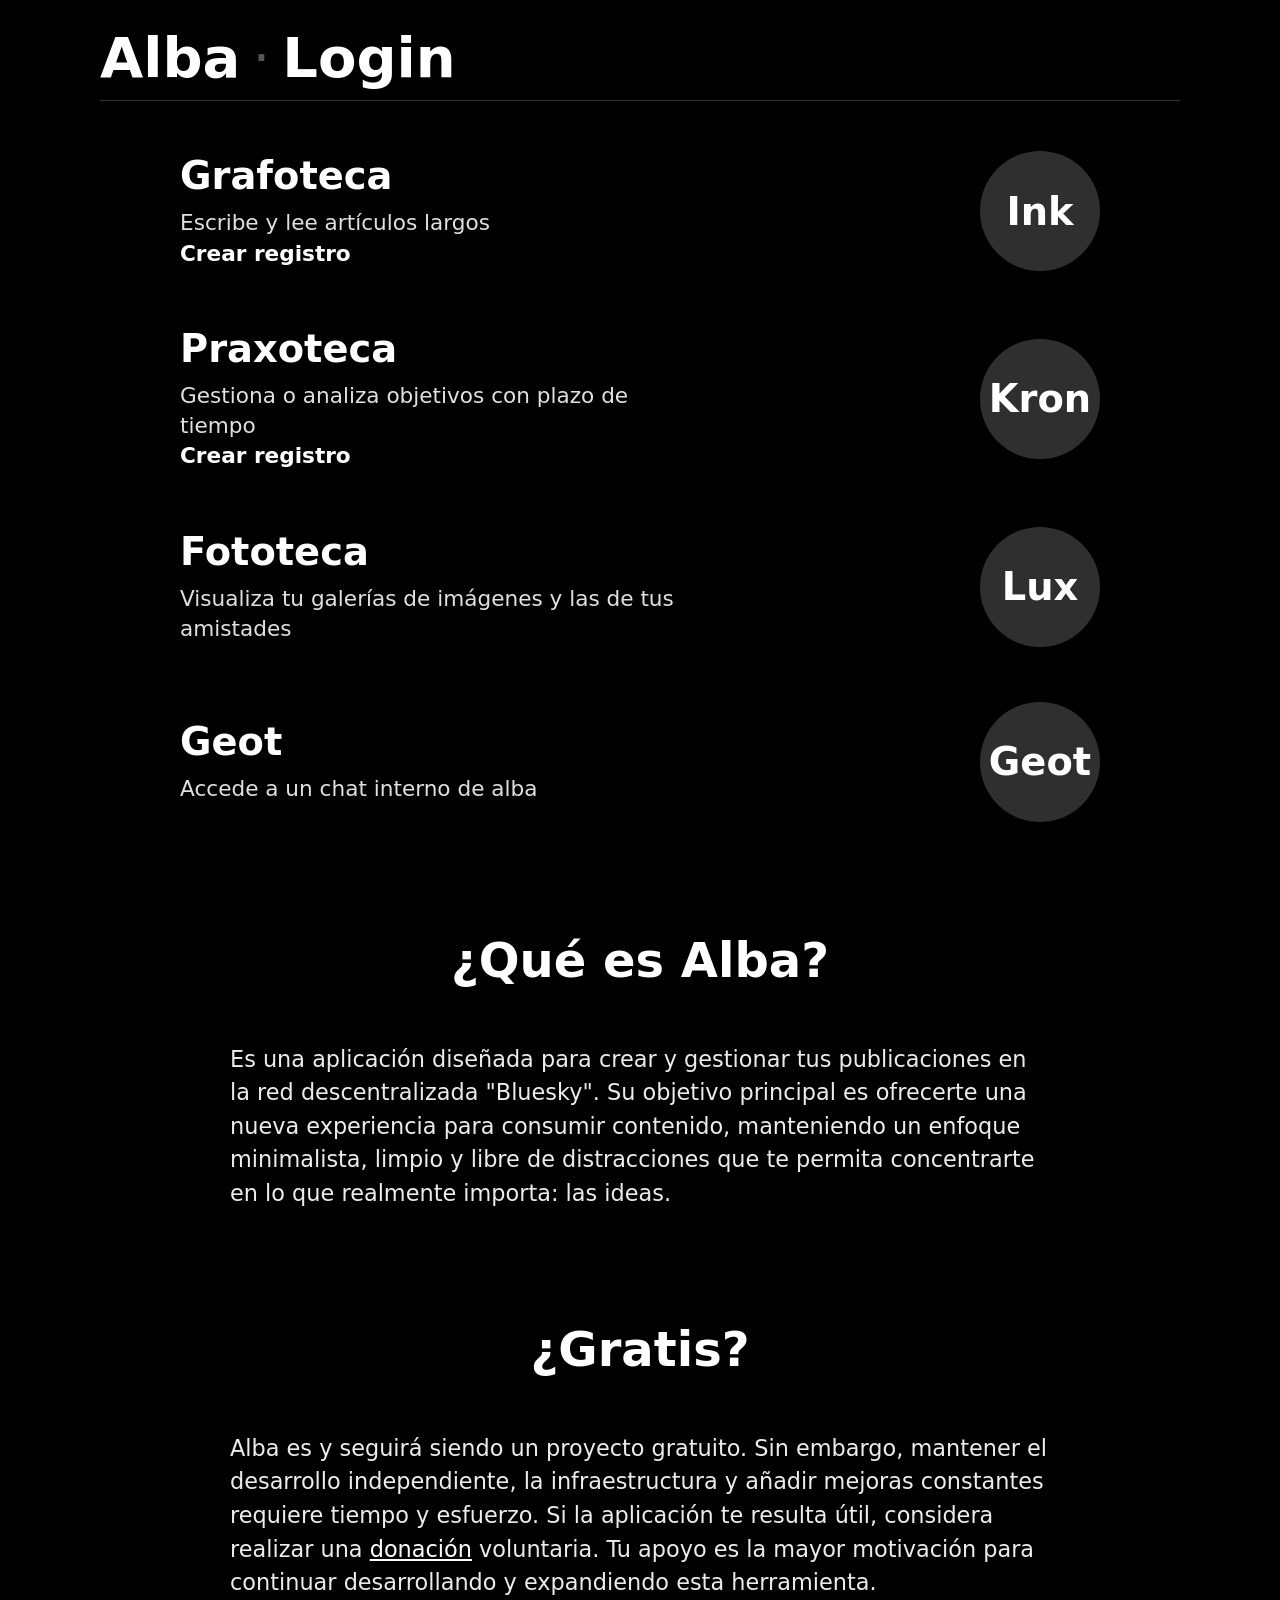
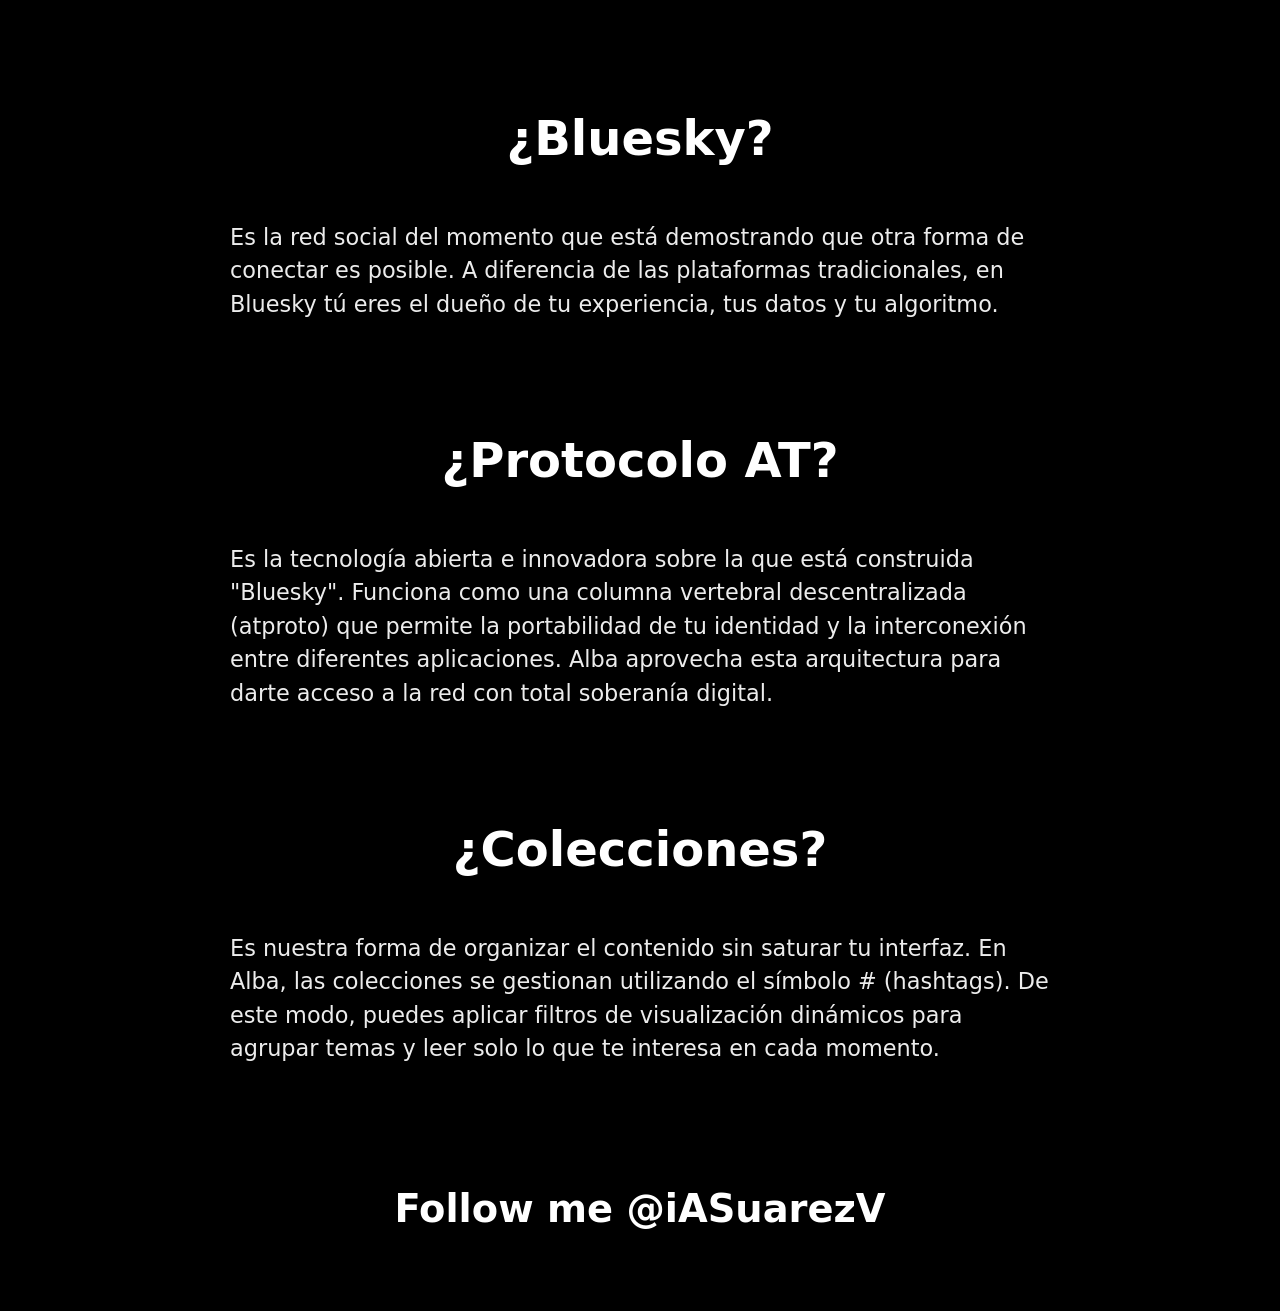
<file: index.html>
<!DOCTYPE html>
<html lang="es">
<head>
    <meta charset="UTF-8">
    <meta name="viewport" content="width=device-width, initial-scale=1.0">
    <meta name="theme-color" content="#000000">

    <title>Alba</title>
    <meta name="description" content="Cliente minimalista para Bluesky. Publica imágenes, escribe artículos y gestiona objetivos desde una interfaz limpia y libre de distracciones.">

    <meta property="og:type" content="website">
    <meta property="og:url" content="https://alba.wisp.place/">
    <meta property="og:title" content="Alba">
    <meta property="og:description" content="Cliente minimalista para Bluesky basado en el protocolo AT.">
    <meta property="og:image" content="https://alba.wisp.place/sunrise.png">
    <meta property="og:image:width" content="1200">
    <meta property="og:image:height" content="630">

    <meta name="twitter:card" content="summary_large_image">
    <meta name="twitter:domain" content="alba.wisp.place">
    <meta name="twitter:url" content="https://alba.wisp.place/">
    <meta name="twitter:title" content="Alba">
    <meta name="twitter:description" content="Cliente minimalista para Bluesky basado en el protocolo AT.">
    <meta name="twitter:image" content="https://alba.wisp.place/sunrise.png">

    <link rel="icon" type="image/png" href="/sunrise.png">
    <link rel="apple-touch-icon" href="/sunrise.png">
    <link rel="manifest" href="/manifest.json">

    <link rel="stylesheet" href="style.css">
</head>
<body>

    <header class="topbar">
        <div class="dynamic-logo">
            <a href="index.html">Alba</a>
            <span class="separator">·</span>
            <button id="authTrigger" class="menu-trigger">Login</button>
        </div>
    </header>

    <div class="divider"></div>

    <div id="loginModal" class="modal-overlay">
        <div class="modal-content">
            <button class="close-modal" id="closeModalBtn">&times;</button>
            <h2>Acceso a Alba</h2>
            <input class="input" id="identifier" placeholder="Handle (ej. iasuarezv.com)">
            <input class="input" id="password" type="password" placeholder="App Password">
            <button class="btn-primary" id="loginBtn">Iniciar Sesión</button>

            <p class="bsky-legend">
                ¿No tienes cuenta? <br>
                <a href="https://bsky.app" target="_blank" rel="noopener noreferrer">Regístrate en Bluesky</a>
            </p>
        </div>
    </div>

    <main>
        <section class="module">
            <div class="module-text">
                <h2>Grafoteca</h2>
                <p>Escribe y lee artículos largos <br><a href="Ink/Editor/"><b>Crear registro</b></a></p>
            </div>
            <a href="Ink/" class="module-btn">Ink</a>
        </section>

        <section class="module">
            <div class="module-text">
                <h2>Praxoteca</h2>
                <p>Gestiona o analiza objetivos con plazo de tiempo <br><a href="Kron/Editor/"><b>Crear registro</b></a></p>
            </div>
            <a href="Kron/" class="module-btn">Kron</a>
        </section>

        <section class="module">
            <div class="module-text">
                <h2>Fototeca</h2>
                <p>Visualiza tu galerías de imágenes y las de tus amistades</p>
            </div>
            <a href="Lux/" class="module-btn">Lux</a>
        </section>

        <section class="module">
            <div class="module-text">
                <h2>Geot</h2>
                <p>Accede a un chat interno de alba</p>
            </div>
            <a href="Geot/" class="module-btn">Geot</a>
        </section>

        <section class="content-section">
            <h2>¿Qué es Alba?</h2>
            <p>
                Es una aplicación diseñada para crear y gestionar tus publicaciones en la red
                descentralizada "Bluesky". Su objetivo principal es ofrecerte una nueva experiencia
                para consumir contenido, manteniendo un enfoque minimalista, limpio y libre de
                distracciones que te permita concentrarte en lo que realmente importa: las ideas.
            </p>
        </section>

        <section class="content-section">
            <h2>¿Gratis?</h2>
            <p>
                Alba es y seguirá siendo un proyecto gratuito. Sin embargo, mantener el desarrollo
                independiente, la infraestructura y añadir mejoras constantes requiere tiempo y esfuerzo.
                Si la aplicación te resulta útil, considera realizar una
                <a href="https://ko-fi.com/iasuarezv" target="_blank" rel="noopener noreferrer">donación</a>
                voluntaria. Tu apoyo es la mayor motivación para continuar desarrollando y expandiendo esta
                herramienta.
            </p>
        </section>

        <section class="content-section">
            <h2>¿Bluesky?</h2>
            <p>
                Es la red social del momento que está demostrando que otra forma de conectar es posible.
                A diferencia de las plataformas tradicionales, en Bluesky tú eres el dueño de tu experiencia,
                tus datos y tu algoritmo.
            </p>
        </section>

        <section class="content-section">
            <h2>¿Protocolo AT?</h2>
            <p>
                Es la tecnología abierta e innovadora sobre la que está construida "Bluesky". Funciona como
                una columna vertebral descentralizada (atproto) que permite la portabilidad de tu identidad
                y la interconexión entre diferentes aplicaciones. Alba aprovecha esta arquitectura para darte
                acceso a la red con total soberanía digital.
            </p>
        </section>

        <section class="content-section">
            <h2>¿Colecciones?</h2>
            <p>
                Es nuestra forma de organizar el contenido sin saturar tu interfaz. En Alba, las colecciones
                se gestionan utilizando el símbolo # (hashtags). De este modo, puedes aplicar filtros de
                visualización dinámicos para agrupar temas y leer solo lo que te interesa en cada momento.
            </p>
        </section>

    </main>

    <footer>
        <a href="https://bsky.app/profile/iasuarezv.com" target="_blank" rel="noopener noreferrer" class="footer-link">
            Follow me @iASuarezV
        </a>
    </footer>

    <script src="app.js"></script>
</body>
</html>
</file>
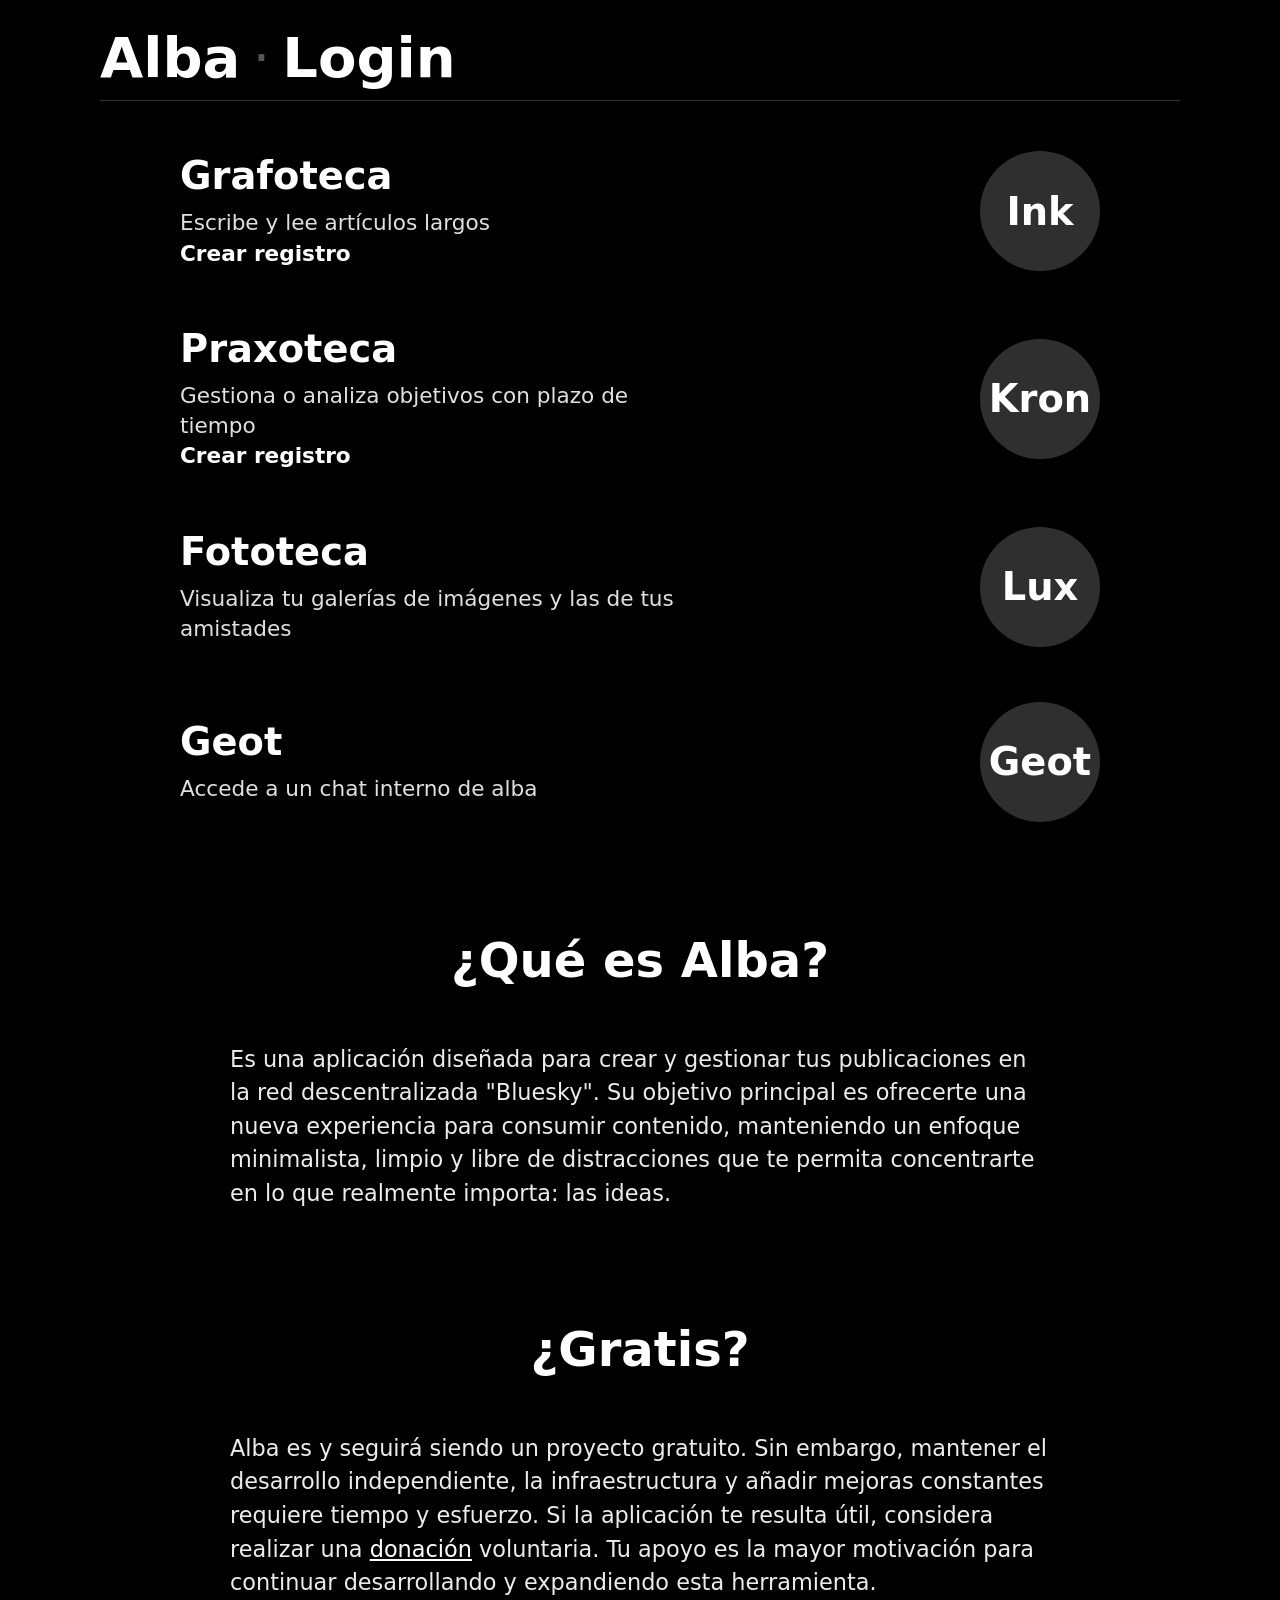
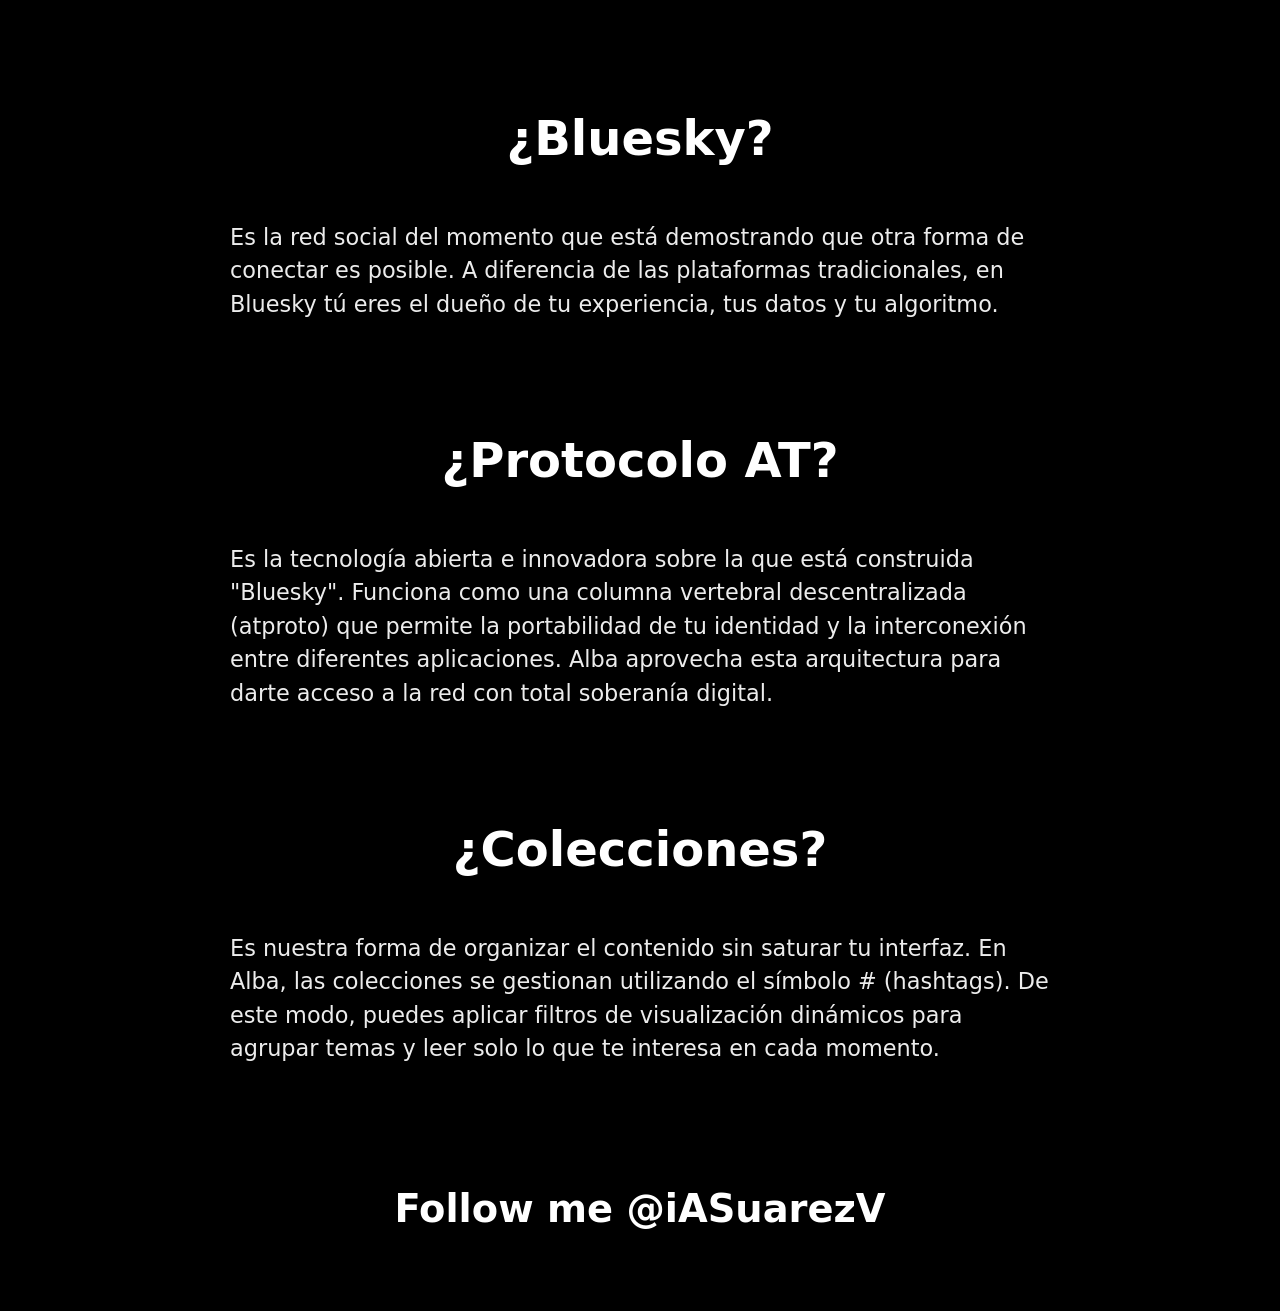
<file: Geot/index.html>
<!DOCTYPE html>
<html lang="es">
<head>
    <meta charset="UTF-8">
    <meta name="viewport" content="width=device-width, initial-scale=1.0">
    <meta name="theme-color" content="#000000">
    <title>Alba • Geot</title>
    <link rel="stylesheet" href="styles.css">
</head>
<body>

    <header class="navbar">
        <div class="logo">
            <span class="brand-alba" onclick="window.location.href='../'">Alba</span> • <span class="brand-Geot" onclick="openNavMenu()">Geot</span>
        </div>

        <button id="deleteChatBtn" class="btn" style="display:none; border-color: #333;" onclick="openDeleteModal()">Borrar chat</button>
    </header>

    <main class="container">
        <div class="carousel-wrapper">
            <button class="carousel-arrow" onclick="scrollFriends(-1)">❮</button>
            <div id="friendsContainer" class="albums">
                <p style="color:var(--dim); font-size:0.9rem; padding: 0 10px;">Cargando conexiones...</p>
            </div>
            <button class="carousel-arrow" onclick="scrollFriends(1)">❯</button>
        </div>

        <div id="chatArea" class="chat-area" style="display:none;">
            <div class="chat-header">
                <img id="chatAvatar" src="" alt="">
                <div class="chat-header-info">
                    <h3 id="chatUserName">Selecciona un chat</h3>
                    <span id="chatUserHandle"></span>
                </div>
            </div>

            <div id="messagesContainer" class="messages-container">
                </div>

            <div class="chat-input-area">
                <textarea id="messageInput" placeholder="Escribe un mensaje..." rows="2" maxlength="512"></textarea>
                <div class="chat-controls">
                    <span id="charCount" class="char-count">0/512</span>
                    <button id="sendBtn" class="btn">Enviar</button>
                </div>
            </div>
        </div>

        <div id="emptyState" style="text-align:center; padding:80px 20px; color:var(--dim);">
            Selecciona a un amigo en la barra superior para iniciar una conversación.
        </div>
    </main>

    <div id="navMenuModal" class="modal">
        <div class="modal-content">
            <div class="modal-header">
                <h3>Módulos Alba</h3>
                <span class="close" onclick="closeNavMenu()">✕</span>
            </div>
            <div class="nav-menu-links">
                <a href="../Lux/">Lux</a>
                <a href="../Ink/">Ink</a>
                <a href="../Kron/">Kron</a>
            </div>
        </div>
    </div>

    <div id="deleteModal" class="modal">
        <div class="modal-content">
            <div class="modal-header">
                <h3 style="color: #fff;">Advertencia de Borrado</h3>
                <span class="close" onclick="closeDeleteModal()">✕</span>
            </div>
            <div style="padding: 20px; color: var(--dim); font-size: 0.95rem;">
                <p>Al confirmar, se eliminarán permanentemente <b>únicamente los mensajes que tú has enviado</b> desde tu PDS.</p>
                <p>Los mensajes que recibiste de esta persona seguirán en su servidor y serán visibles hasta que decida borrarlos.</p>
                <div style="display: flex; gap: 10px; margin-top: 25px;">
                    <button class="btn" style="flex: 1;" onclick="closeDeleteModal()">Cancelar</button>
                    <button class="btn" style="flex: 1; background: #fff; color: #000;" onclick="confirmDeleteChat()">Borrar mis mensajes</button>
                </div>
            </div>
        </div>
    </div>

    <script src="script.js"></script>
</body>
</html>
</file>
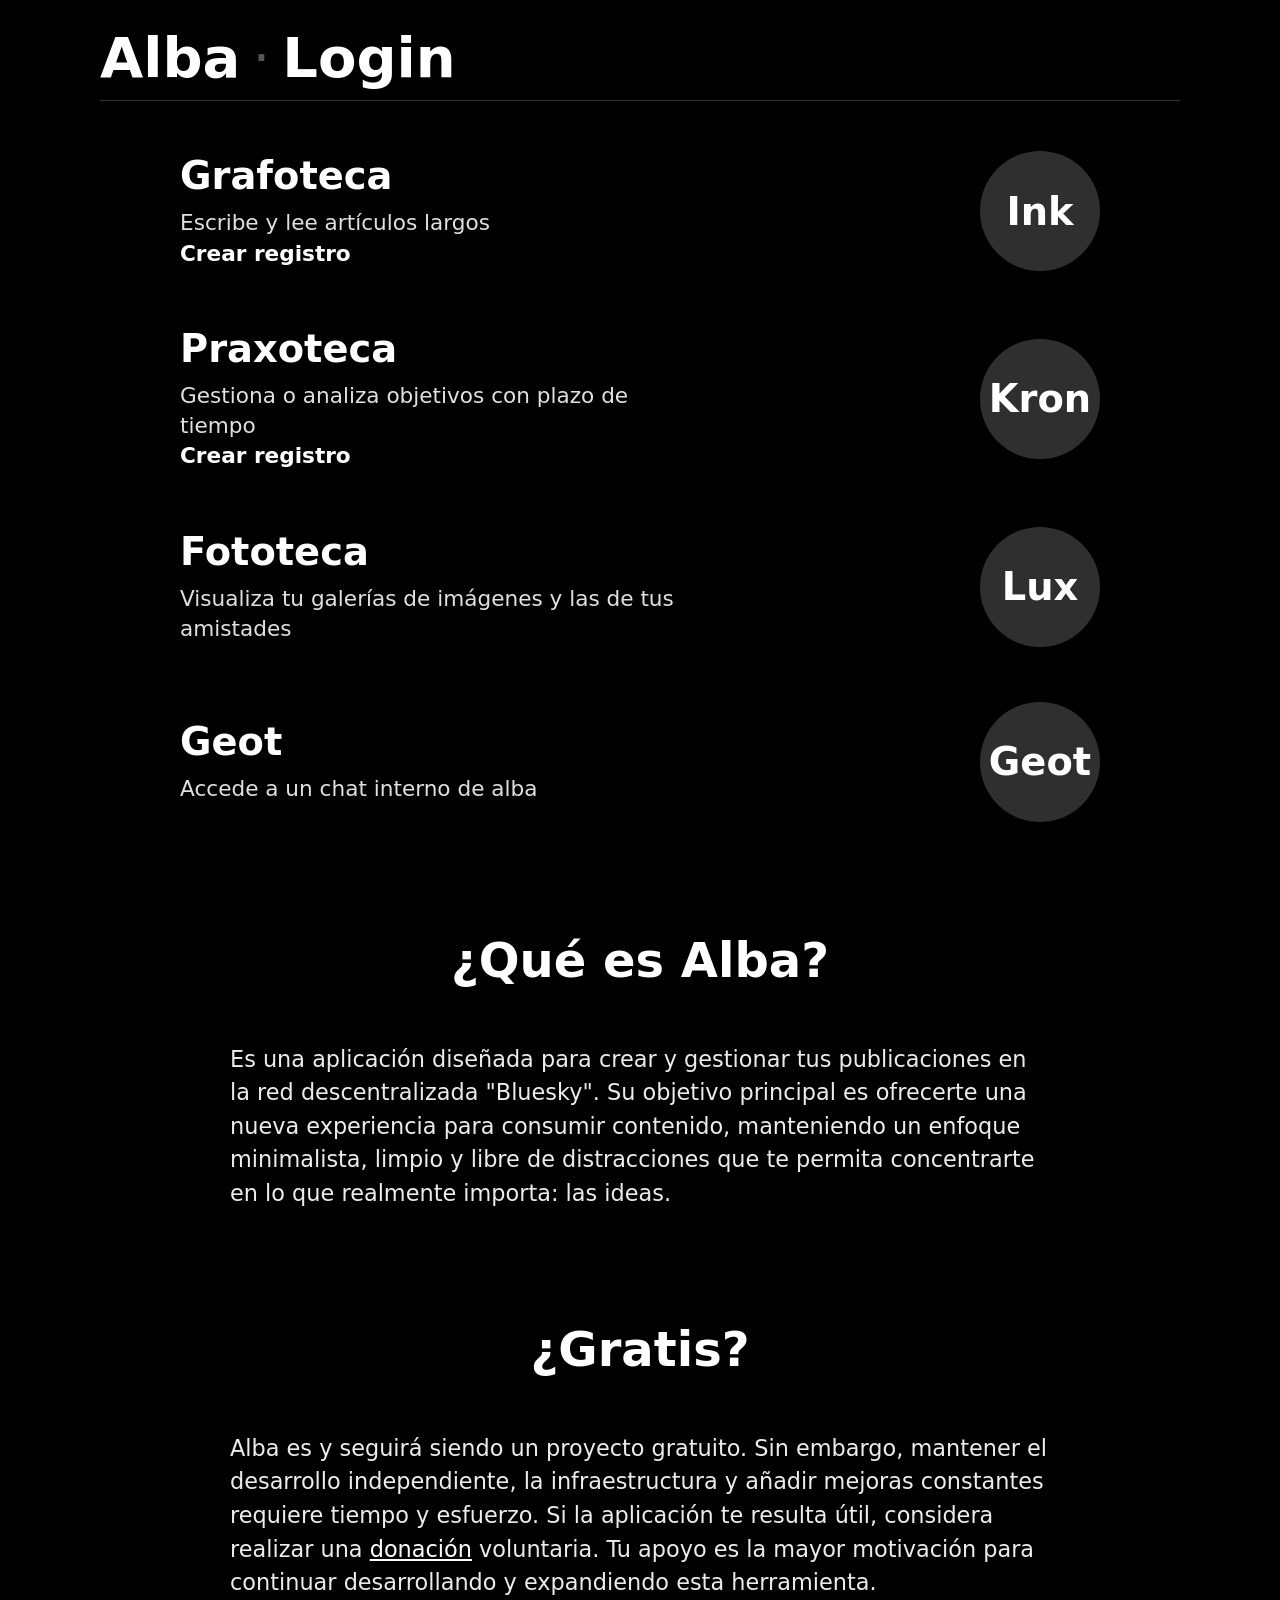
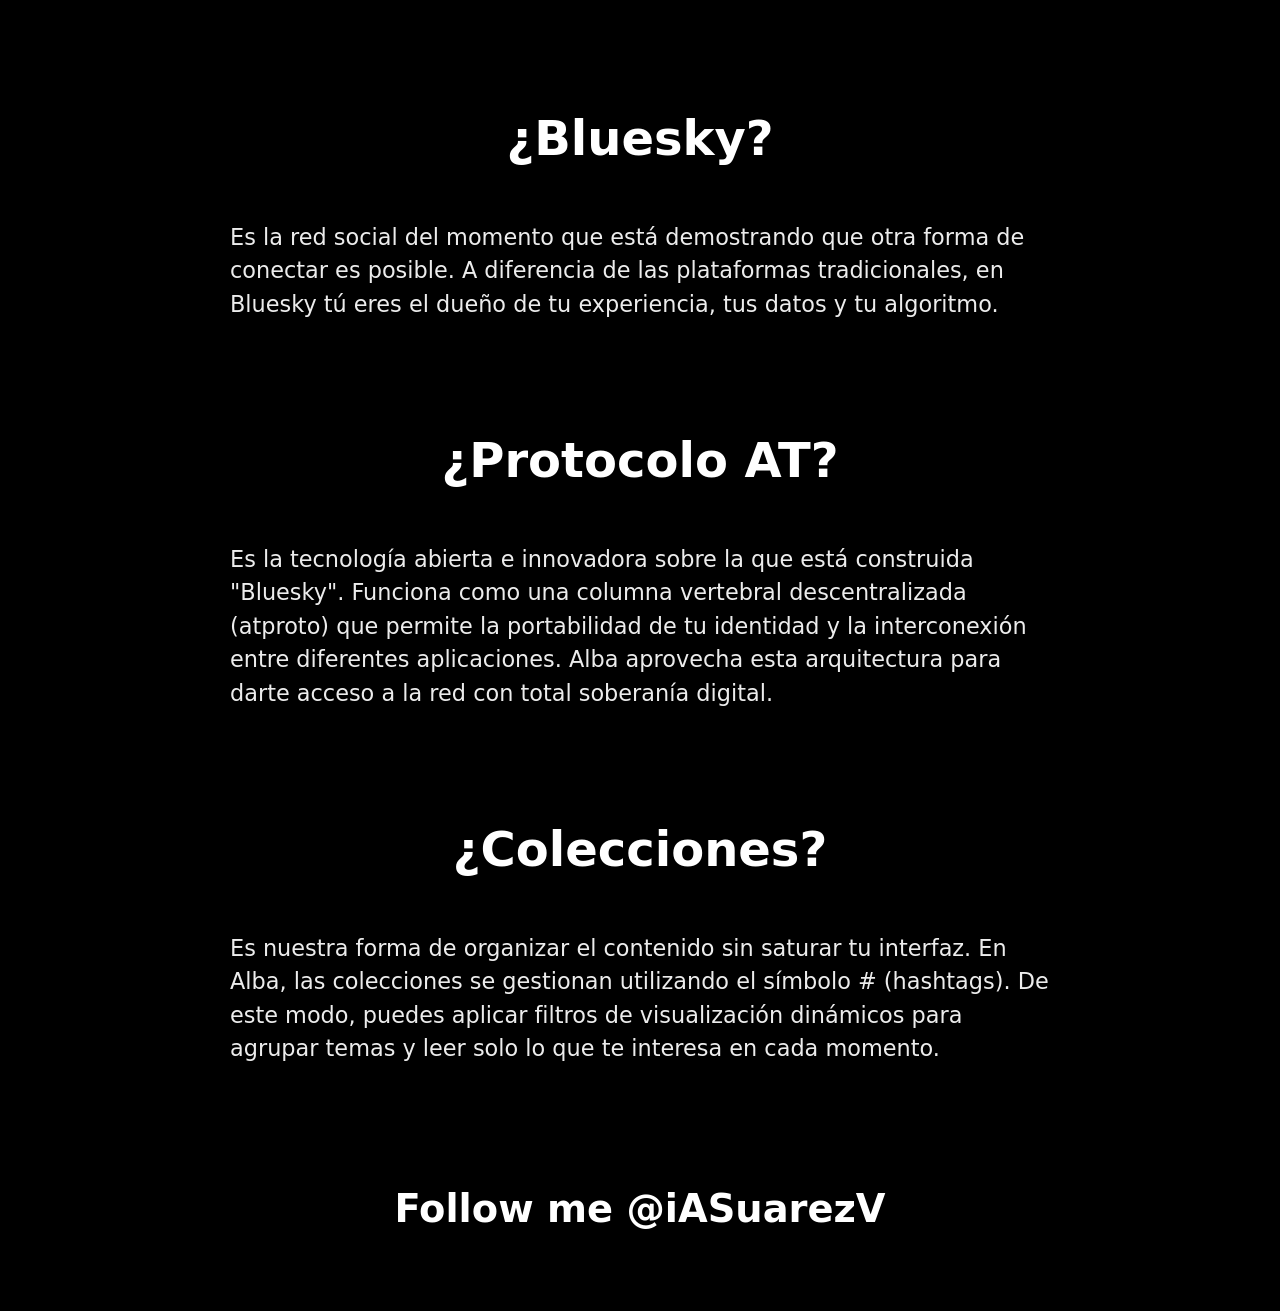
<file: Joto/index.html>
<!DOCTYPE html>
<html lang="es">
<head>
    <meta charset="UTF-8">
    <meta name="viewport" content="width=device-width, initial-scale=1.0">
    <meta name="theme-color" content="#000000">
    <title>Alba • Joto</title>
    <link rel="stylesheet" href="styles.css">
</head>
<body>

    <header class="navbar">
        <div class="logo">
            <span class="brand-alba" onclick="window.location.href='../'">Alba</span> • <span class="brand-joto" onclick="openNavMenu()">Joto</span>
        </div>

        <button id="deleteChatBtn" class="btn" style="display:none; border-color: #333;" onclick="openDeleteModal()">Borrar chat</button>
    </header>

    <main class="container">
        <div class="carousel-wrapper">
            <button class="carousel-arrow" onclick="scrollFriends(-1)">❮</button>
            <div id="friendsContainer" class="albums">
                <p style="color:var(--dim); font-size:0.9rem; padding: 0 10px;">Cargando conexiones...</p>
            </div>
            <button class="carousel-arrow" onclick="scrollFriends(1)">❯</button>
        </div>

        <div id="chatArea" class="chat-area" style="display:none;">
            <div class="chat-header">
                <img id="chatAvatar" src="" alt="">
                <div class="chat-header-info">
                    <h3 id="chatUserName">Selecciona un chat</h3>
                    <span id="chatUserHandle"></span>
                </div>
            </div>

            <div id="messagesContainer" class="messages-container">
                </div>

            <div class="chat-input-area">
                <textarea id="messageInput" placeholder="Escribe un mensaje..." rows="2" maxlength="512"></textarea>
                <div class="chat-controls">
                    <span id="charCount" class="char-count">0/512</span>
                    <button id="sendBtn" class="btn">Enviar</button>
                </div>
            </div>
        </div>

        <div id="emptyState" style="text-align:center; padding:80px 20px; color:var(--dim);">
            Selecciona a un amigo en la barra superior para iniciar una conversación.
        </div>
    </main>

    <div id="navMenuModal" class="modal">
        <div class="modal-content">
            <div class="modal-header">
                <h3>Módulos Alba</h3>
                <span class="close" onclick="closeNavMenu()">✕</span>
            </div>
            <div class="nav-menu-links">
                <a href="../Lux/">Lux</a>
                <a href="../Ink/">Ink</a>
                <a href="../Kron/">Kron</a>
            </div>
        </div>
    </div>

    <div id="deleteModal" class="modal">
        <div class="modal-content">
            <div class="modal-header">
                <h3 style="color: #fff;">Advertencia de Borrado</h3>
                <span class="close" onclick="closeDeleteModal()">✕</span>
            </div>
            <div style="padding: 20px; color: var(--dim); font-size: 0.95rem;">
                <p>Al confirmar, se eliminarán permanentemente <b>únicamente los mensajes que tú has enviado</b> desde tu PDS.</p>
                <p>Los mensajes que recibiste de esta persona seguirán en su servidor y serán visibles hasta que decida borrarlos.</p>
                <div style="display: flex; gap: 10px; margin-top: 25px;">
                    <button class="btn" style="flex: 1;" onclick="closeDeleteModal()">Cancelar</button>
                    <button class="btn" style="flex: 1; background: #fff; color: #000;" onclick="confirmDeleteChat()">Borrar mis mensajes</button>
                </div>
            </div>
        </div>
    </div>

    <script src="script.js"></script>
</body>
</html>
</file>
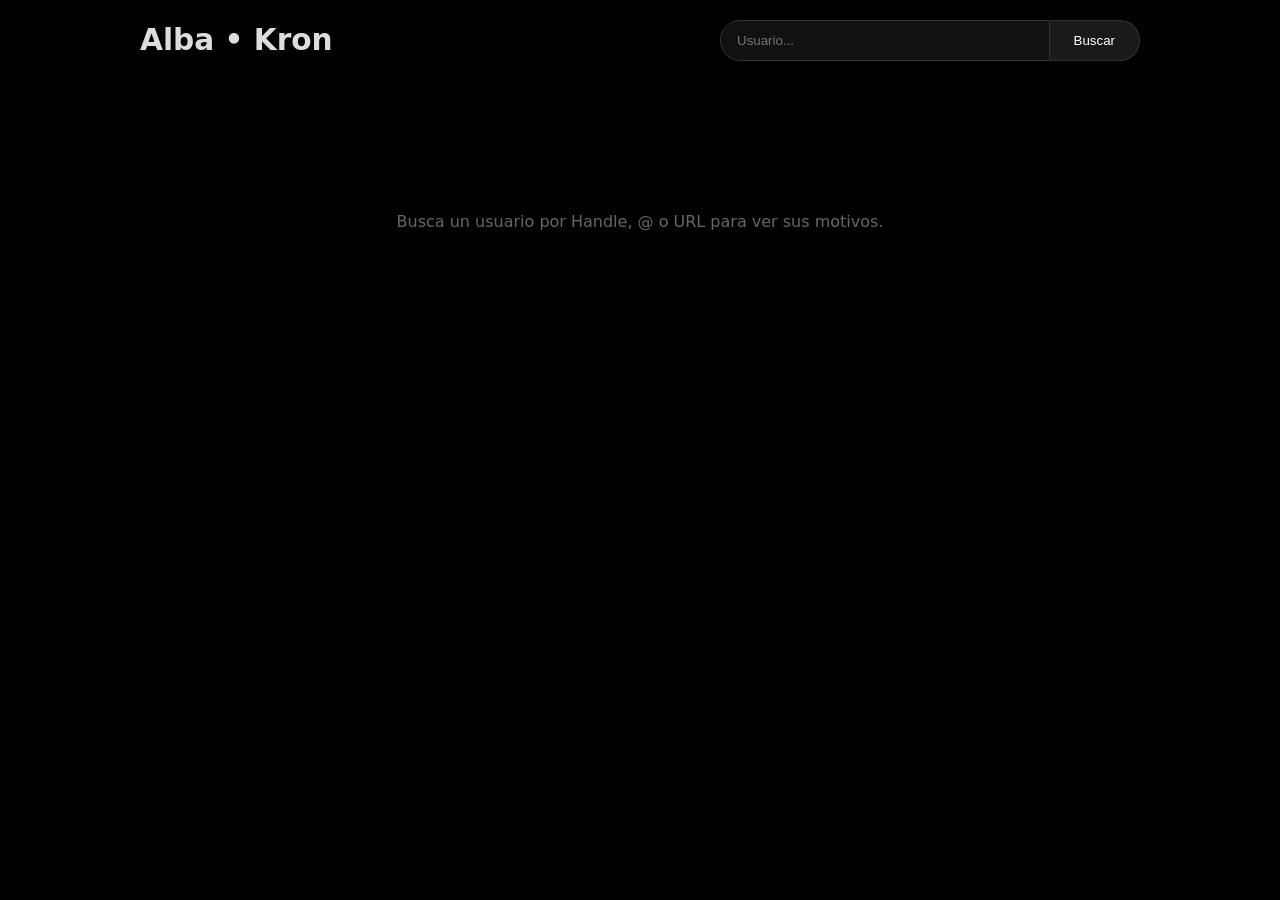
<file: Kron/index.html>
<!DOCTYPE html>
<html lang="es">
<head>
    <meta charset="UTF-8">
    <meta name="viewport" content="width=device-width, initial-scale=1.0">
    <meta name="theme-color" content="#000000">
    <title>Alba • Kron</title>
    <meta property="og:type" content="website">
    <meta property="og:url" content="https://alba.wisp.place/">
    <meta property="og:title" content="Alba">
    <meta property="og:description" content="Gestor de tareas minimalistas basado en el protocolo AT.">
    <meta property="og:image" content="https://alba.wisp.place/sunrise.png">

    <meta name="twitter:card" content="summary_large_image">
    <meta name="twitter:title" content="Alba">
    <meta name="twitter:description" content="Gestor de tareas minimalistas basado en el protocolo AT.">
    <meta name="twitter:image" content="https://alba.wisp.place/sunrise.png">

    <link rel="icon" type="image/png" href="/sunrise.png">
    <link rel="apple-touch-icon" href="/sunrise.png">
    <link rel="stylesheet" href="styles.css">
</head>
<body>

    <header class="navbar">
        <div class="logo">
            <span class="brand-alba" onclick="window.location.href='../'">Alba</span> • <span class="brand-kron" onclick="openNavMenu()">Kron</span><span id="navMe" class="brand-me" style="display:none;" onclick="loadMe()"> • Me</span>
        </div>

        <div class="search">
            <input id="userInput" type="text" placeholder="Usuario...">
            <button id="goBtn">Buscar</button>
        </div>
    </header>

    <main class="container">
        <div id="profile"></div>
        <div id="albums" class="albums"></div>
        <div id="postsContainer"></div>
    </main>

    <div id="navMenuModal" class="modal">
        <div class="modal-content">
            <div class="modal-header">
                <h3>Módulos Alba</h3>
                <span class="close" onclick="closeNavMenu()">✕</span>
            </div>
            <div class="nav-menu-links">
                <a href="Editor/">Editor</a>
                <a href="../Lux/">Lux</a>
                <a href="../Ink/">Ink</a>
                <a href="../Geot/">Geot</a>
            </div>
        </div>
    </div>

    <div id="userModal" class="modal">
        <div class="modal-content">
            <div class="modal-header">
                <h3 id="modalTitle"></h3>
                <span class="close" onclick="closeModal()">✕</span>
            </div>
            <div id="userList"></div>
        </div>
    </div>

    <script src="script.js"></script>
</body>
</html>
</file>
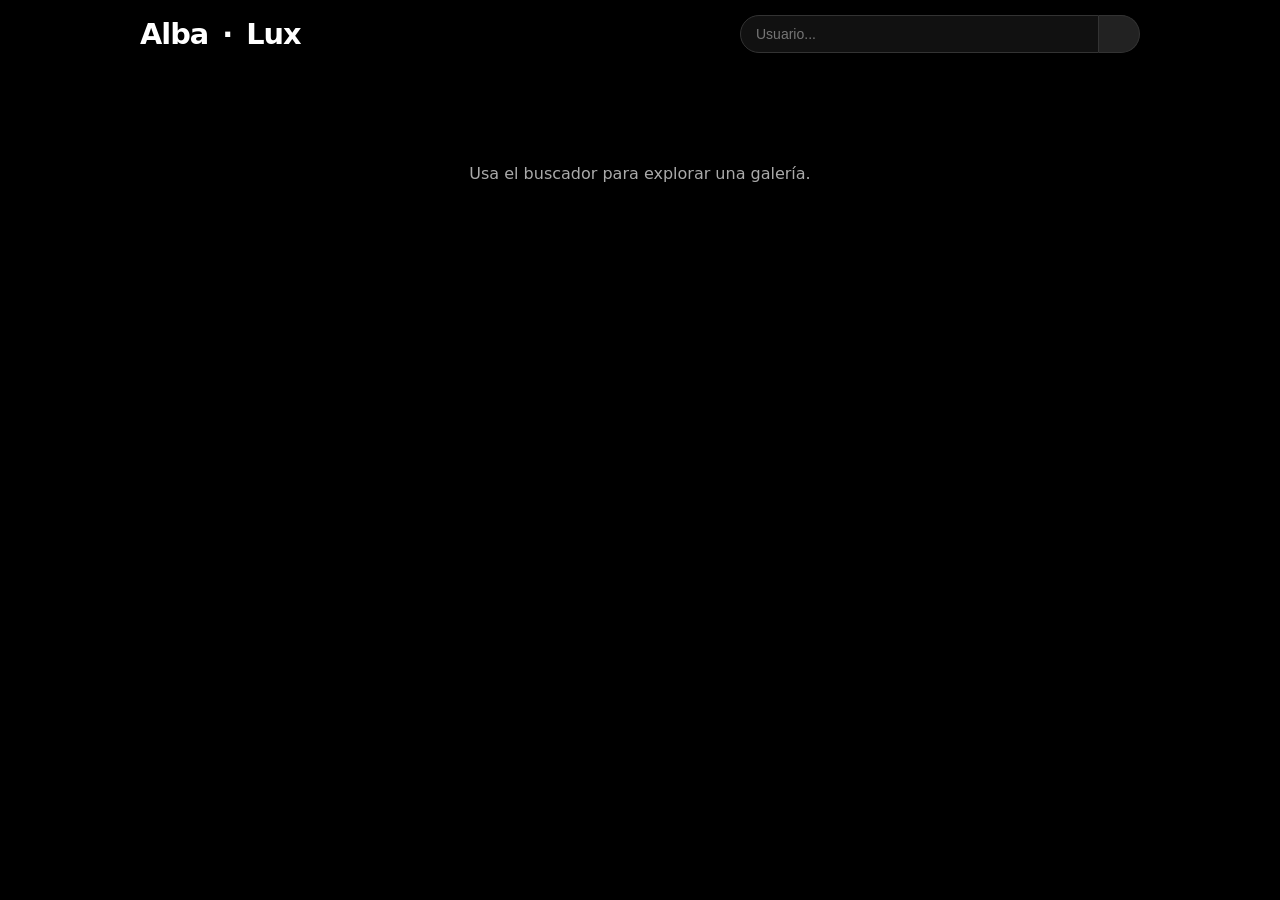
<file: Lux/index.html>
<!DOCTYPE html>
<html lang="es">
<head>
    <meta charset="UTF-8">
    <meta name="viewport" content="width=device-width, initial-scale=1.0">
    <meta name="theme-color" content="#000000">
    <title>Alba | Galería de Bluesky</title>

    <meta name="description" content="Explora galerías de imágenes de Bluesky con un diseño limpio y minimalista.">

    <meta property="og:type" content="website">
    <meta property="og:url" content="https://alba.wisp.place/">
    <meta property="og:title" content="Alba - Galería de Bluesky">
    <meta property="og:description" content="Tu portafolio visual de Bluesky con estilo elegante.">
    <meta property="og:image" content="https://alba.wisp.place/sunrise.png">

    <meta name="twitter:card" content="summary_large_image">
    <meta name="twitter:url" content="https://alba.wisp.place/">
    <meta name="twitter:title" content="Alba - Galería de Bluesky">
    <meta name="twitter:description" content="Explora y comparte imágenes de Bluesky de forma sencilla.">
    <meta name="twitter:image" content="https://alba.wisp.place/sunrise.png">

    <link rel="icon" type="image/png" href="https://alba.wisp.place/sunrise.png">
    <link rel="apple-touch-icon" href="https://alba.wisp.place/sunrise.png">
    <link rel="manifest" href="manifest.json">

    <link rel="stylesheet" href="styles.css">
</head>

<body>

    <header class="navbar">
        <div class="logo">
            <span class="brand-alba" onclick="window.location.href='../'">Alba</span>
            <span style="margin: 0 4px;">·</span>
            <span class="brand-lux" onclick="openNavMenu()">Lux</span>
            <span id="brand-me-separator" style="margin: 0 4px; display: none;">·</span>
            <span id="brand-me" class="brand-me" style="display: none;" onclick="loadMyProfile()">Me</span>
        </div>

        <div class="search">
            <input id="userInput" type="text" placeholder="Usuario...">
            <button id="goBtn"></button>
        </div>
    </header>

    <main>
        <div id="profile"></div>
        <div id="albums" class="albums"></div>
        <div id="gallery" class="grid"></div>
    </main>

    <div id="modal" class="modal">
        <div class="modal-box">
            <div class="close" id="closeBtn">✕</div>
            <div class="nav prev" id="prevBtn">❮</div>
            <div class="nav next" id="nextBtn">❯</div>

            <div class="modal-img">
                <img id="mImg">
            </div>

            <div class="modal-info">
                <a id="postLink" class="btn post-btn" target="_blank"></a>
                <div id="mText"></div>
                <div id="mLikes"></div>
            </div>
        </div>
    </div>

    <div id="userModal" class="modal">
        <div class="modal-box">
            <div class="close" onclick="document.getElementById('userModal').classList.remove('active')">✕</div>
            <div class="modal-info">
                <div id="userList" class="user-list"></div>
            </div>
        </div>
    </div>

    <div id="navMenuModal" class="nav-modal">
        <div class="nav-modal-content">
            <div class="nav-modal-header">
                <h3>Módulos Alba</h3>
                <span class="close-nav" onclick="closeNavMenu()">✕</span>
            </div>
            <div class="nav-menu-links">
                <a href="../Ink/">Ink</a>
                <a href="../Kron/">Kron</a>
                <a href="../Geot/">Geot</a>
            </div>
        </div>
    </div>

    <script src="script.js"></script>

    <script>
        if ('serviceWorker' in navigator) {
            navigator.serviceWorker.register('./sw.js');
        }
    </script>

</body>
</html>
</file>
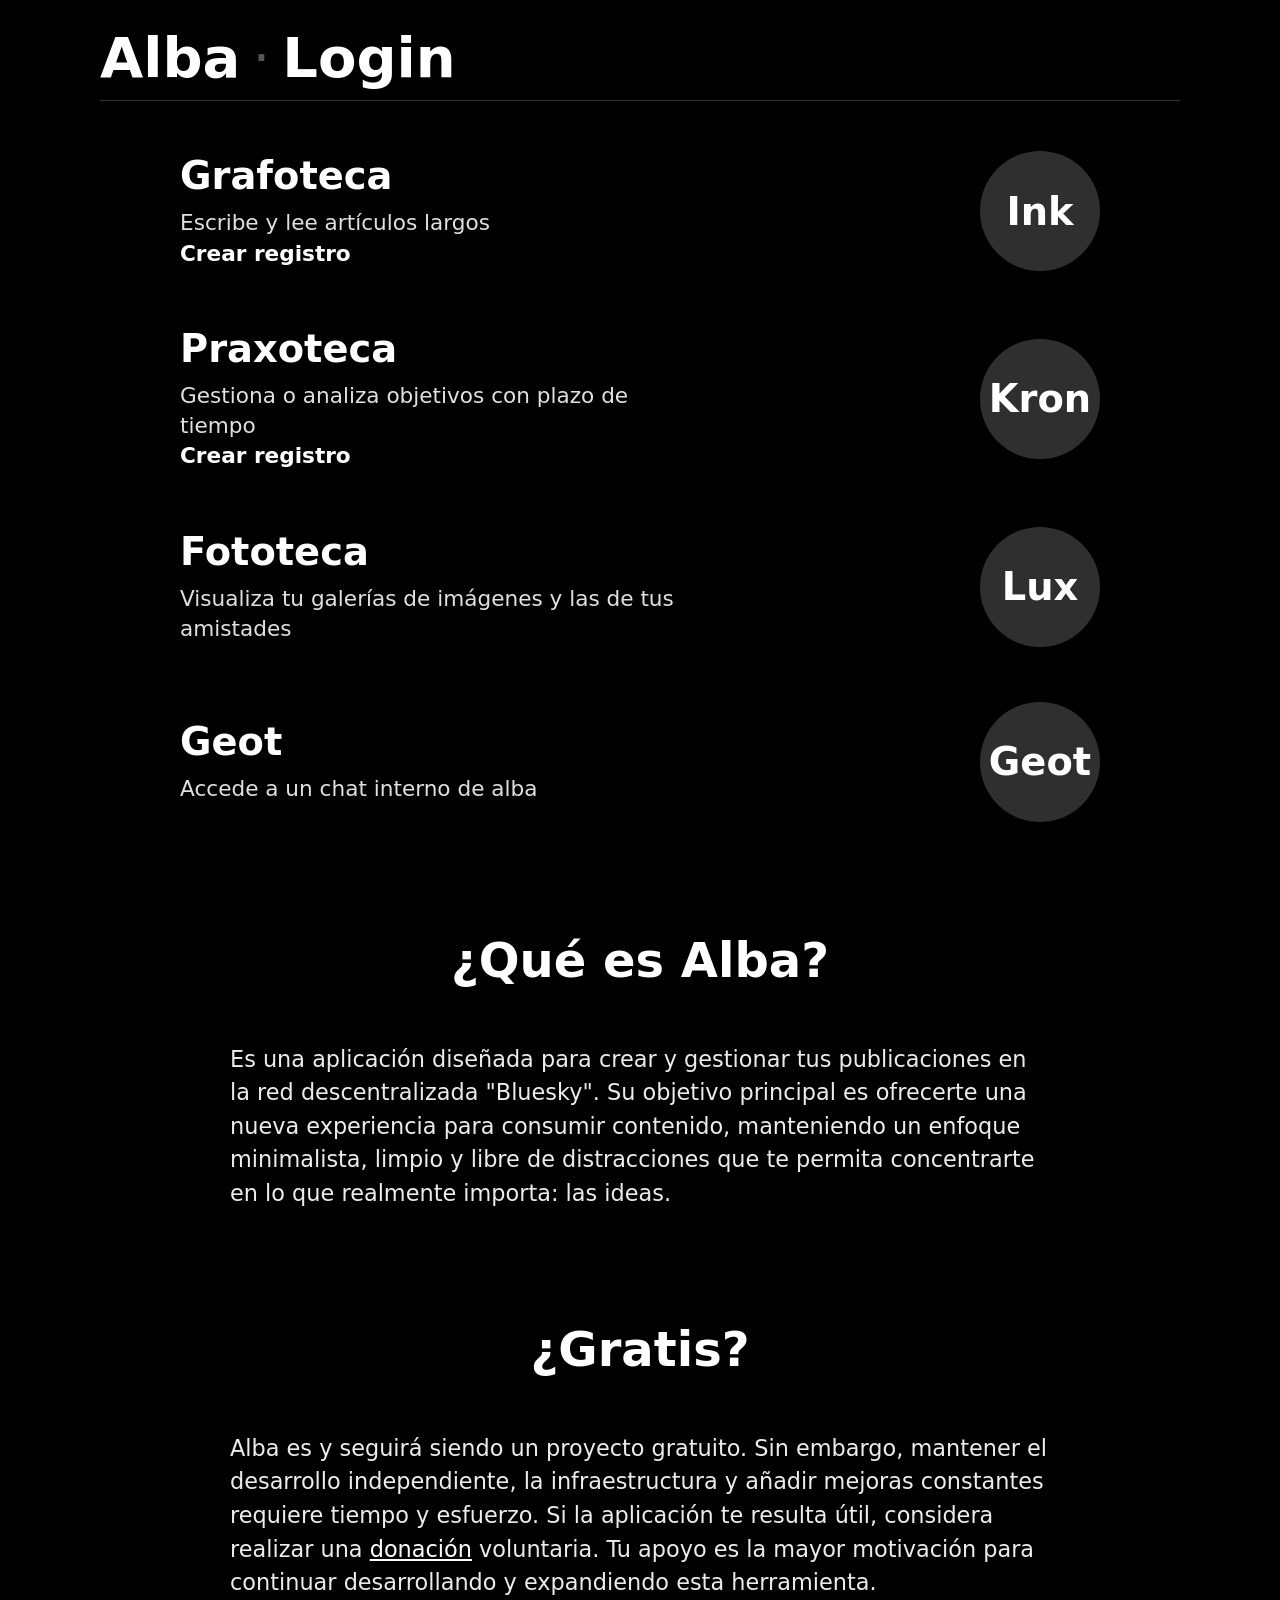
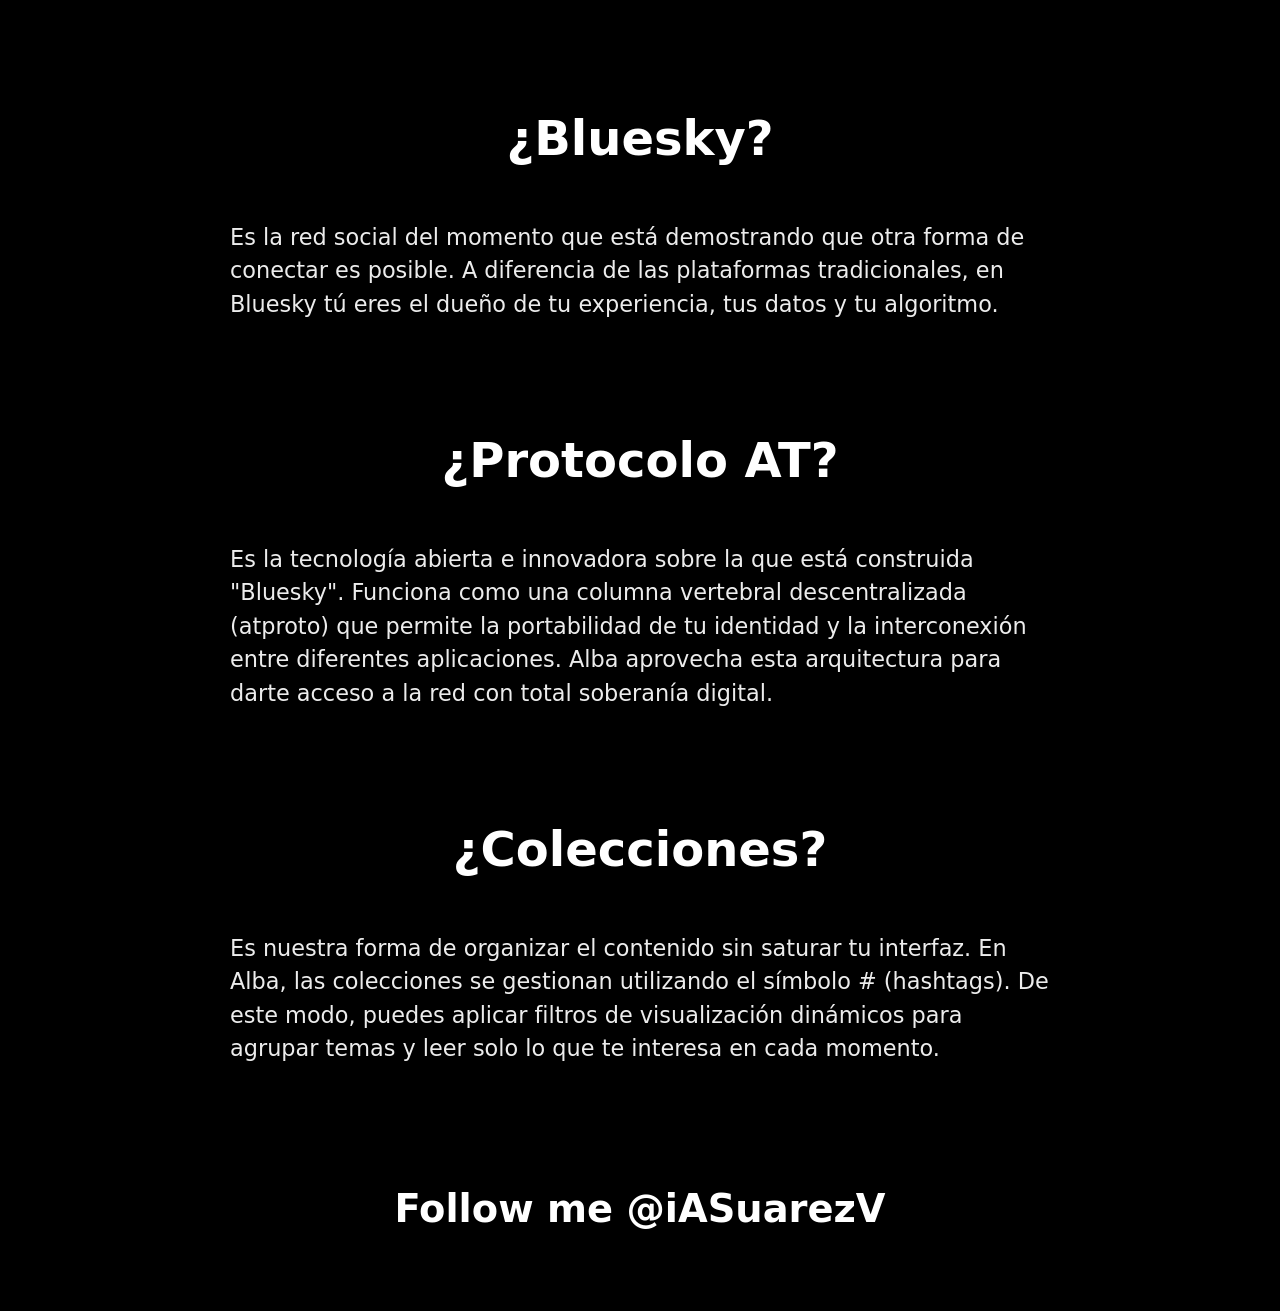
<file: Kron/Editor/index.html>
<!DOCTYPE html>
<html lang="es">
<head>
  <meta charset="UTF-8">
  <meta name="viewport" content="width=device-width, initial-scale=1.0">
  <title>Alba Kron</title>
  <link rel="stylesheet" href="styles.css">
</head>
<body>
  <nav class="navbar">
    <div class="logo">
      <span class="brand-alba" onclick="window.location.href='../../'">Alba</span> •
      <span class="brand-kron" onclick="openNavMenu()">Kron</span>
    </div>
    <div id="userStatus" class="logged">Cargando sesión...</div>
  </nav>

  <div class="main-container">
    <!-- Editor -->
    <div class="panel editor-panel">
      <h2>Nuevo Proyecto</h2>

      <input id="projectTitle" class="input" placeholder="Nombre del proyecto" maxlength="80">
      <textarea id="description" class="input" placeholder="Descripción corta" maxlength="200"></textarea>
      <input id="category" class="input" placeholder="Categorías (#ejemplo #urgente)">

      <div class="dates">
        <div>
          <label>Fecha de inicio</label>
          <input type="date" id="startDate" class="date-input">
        </div>
        <div>
          <label>Fecha de fin</label>
          <input type="date" id="endDate" class="date-input">
        </div>
      </div>

      <!-- Tareas siempre visibles -->
      <h3 style="margin: 20px 0 10px 0;">Tareas del proyecto</h3>
      <div id="tasksEditor" class="tasks-editor">
        <input id="taskName" class="input" placeholder="Nombre de la nueva tarea">
        <input type="date" id="taskDate" class="date-input">
        <div class="actions" style="margin-bottom: 15px;">
          <button onclick="addTaskToList()">Agregar Tarea</button>
        </div>
        <div id="currentTasksList" class="current-tasks"></div>
      </div>

      <div class="actions">
        <button class="btn-primary" onclick="saveProject()">Iniciar</button>
        <button onclick="clearEditor()">Cancelar</button>
      </div>
    </div>

    <!-- Proyectos Activos -->
    <div class="panel active-panel">
      <h2>Proyectos Activos</h2>
      <div id="activeProjects"></div>
    </div>
  </div>

  <!-- Archivo -->
  <div class="archive-card">
    <h3>Archivo</h3>
    <div id="archiveList"></div>
  </div>

  <!-- Modal Menú -->
  <div id="navMenuModal" class="modal">
    <div class="modal-content">
      <div class="modal-header">
        <h3>Módulos Alba</h3>
        <span class="close" onclick="closeNavMenu()">✕</span>
      </div>
      <div class="nav-menu-links">
        <a href="../">Kron (Visor)</a>
        <a href="../../Lux/">Lux</a>
        <a href="../../Ink">Ink</a>
        <a href="../../Geot">Geot</a>
      </div>
    </div>
  </div>

  <script src="app.js"></script>
</body>
</html>
</file>
<file: style.css>
* {
margin: 0;
padding: 0;
box-sizing: border-box;
}

html {
    scroll-behavior: smooth;
}

body {
    background: #000;
    color: #fff;
    font-family: system-ui, -apple-system, sans-serif;
    min-height: 100vh;
}

/* ==================== ESTILO DE ENLACES GLOBALES ==================== */
a:link, a:visited {
    color: #ffffff;
    text-decoration: none;
}

a:hover, a:active {
    color: #ffffff;
    opacity: 0.8;
}

/* ==================== TÍTULO DINÁMICO (HEADER) ==================== */
.topbar {
    display: flex;
    justify-content: flex-start; /* Alineado a la izquierda */
    align-items: center;
    max-width: 1200px;
    margin: 0 auto;
    padding: 25px 60px 10px;
}

.dynamic-logo {
    display: flex;
    align-items: center;
    gap: 12px;
    font-size: 3.5rem;
    font-weight: 700;
    position: relative;
}

.dynamic-logo a {
    color: #ffffff;
}

.dynamic-logo .separator {
    color: #555555;
    font-weight: 400;
}

.dynamic-logo button.menu-trigger {
    background: none;
    border: none;
    color: #ffffff;
    font-size: 3.5rem;
    font-weight: 700;
    cursor: pointer;
    padding: 0;
    font-family: inherit;
    transition: opacity 0.2s ease;
}

.dynamic-logo button.menu-trigger:hover {
    opacity: 0.7;
}

.divider {
    width: 100%;
    max-width: 1080px;
    height: 1px;
    background: #333333;
    margin: 0 auto;
}

/* ==================== MENÚ GLOBAL FLOTANTE ==================== */
.floating-menu {
    display: none;
    position: absolute;
    top: 100%;
    left: 0;
    margin-top: 10px;
    background: #111111;
    border: 1px solid #333333;
    border-radius: 8px;
    padding: 10px 0;
    min-width: 200px;
    z-index: 100;
    box-shadow: 0 10px 30px rgba(0,0,0,0.8);
}

.floating-menu.active {
    display: flex;
    flex-direction: column;
}

.floating-menu a {
    padding: 12px 20px;
    font-size: 1.1rem;
    font-weight: 500;
    transition: background 0.2s;
}

.floating-menu a:hover {
    background: #222222;
}

.floating-menu hr {
    border: none;
    border-top: 1px solid #333333;
    margin: 5px 0;
}

/* ==================== MODAL DE LOGIN ==================== */
.modal-overlay {
    display: none;
    position: fixed;
    top: 0;
    left: 0;
    width: 100%;
    height: 100%;
    background: rgba(0, 0, 0, 0.8);
    backdrop-filter: blur(5px);
    z-index: 999;
    align-items: center;
    justify-content: center;
}

.modal-overlay.active {
    display: flex;
}

.modal-content {
    background: #111111;
    border: 1px solid #333333;
    border-radius: 8px;
    padding: 30px;
    width: 90%;
    max-width: 400px;
    position: relative;
}

.modal-content h2 {
    margin-top: 0;
    margin-bottom: 20px;
    font-size: 1.8rem;
}

.close-modal {
    position: absolute;
    top: 15px;
    right: 20px;
    background: none;
    border: none;
    color: #fff;
    font-size: 1.8rem;
    cursor: pointer;
}

.input {
    background: #000000;
    border: 1px solid #333333;
    color: #ffffff;
    padding: 14px 16px;
    border-radius: 6px;
    width: 100%;
    margin: 10px 0;
    font-size: 1rem;
    box-sizing: border-box;
}

.input:focus {
    outline: none;
    border-color: #666666;
}

.btn-primary {
    background: #e0e0e0;
    color: #000000;
    border: none;
    padding: 14px;
    border-radius: 6px;
    cursor: pointer;
    font-weight: 600;
    font-size: 1rem;
    width: 100%;
    margin-top: 15px;
    transition: background 0.2s;
}

.btn-primary:hover {
    background: #ffffff;
}

.bsky-legend {
    margin-top: 25px;
    font-size: 0.95rem;
    color: #888888;
    text-align: center;
    line-height: 1.5;
}

.bsky-legend a {
    text-decoration: underline;
}

/* ==================== CONTENIDO ==================== */
main {
    width: 100%;
    max-width: 1000px;
    margin: 50px auto 0;
    padding: 0 40px;
}

.module {
    display: flex;
    justify-content: space-between;
    align-items: center;
    margin-bottom: 55px;
}

.module-text h2 {
    font-size: 2.4rem;
    margin-bottom: 10px;
}

.module-text p {
    font-size: 1.35rem;
    color: #e0e0e0;
    line-height: 1.4;
    max-width: 500px;
}

.module-btn {
    width: 120px;
    height: 120px;
    border-radius: 50%;
    background: #2f2f2f;
    display: flex;
    align-items: center;
    justify-content: center;
    font-size: 2.4rem;
    font-weight: 700;
    flex-shrink: 0;
    transition: 0.2s;
}

.module-btn:hover {
    background: #4a4a4a;
}

/* ==================== SECCIONES ==================== */
.content-section {
    margin-top: 110px;
}

.content-section h2 {
    text-align: center;
    font-size: 3rem;
    margin-bottom: 55px;
    font-weight: 700;
}

.content-section p {
    max-width: 820px;
    margin: 0 auto;
    font-size: 1.4rem;
    line-height: 1.5;
    color: #ececec;
}

.content-section a {
    text-decoration: underline;
}

/* ==================== FOOTER ==================== */
footer {
    text-align: center;
    padding: 120px 20px 80px;
}

.footer-link {
    font-size: 2.4rem;
    font-weight: 700;
}

.footer-link:hover {
    text-decoration: underline;
}

/* ==================== RESPONSIVO ==================== */
@media (max-width: 900px) {
    .topbar { padding: 20px 30px 10px; }
    main { padding: 0 25px; }
    .module-text h2 { font-size: 2rem; }
    .module-text p { font-size: 1.2rem; }
    .module-btn { width: 110px; height: 110px; font-size: 2rem; }
    .content-section h2 { font-size: 2.5rem; }
    .content-section p { font-size: 1.25rem; }
}

@media (max-width: 768px) {
    .topbar { padding: 20px; }
    .dynamic-logo, .dynamic-logo button.menu-trigger { font-size: 2.5rem; }
    .divider { width: 85%; }
    main { width: 88%; padding: 0; }
    .module { gap: 20px; }
    .module-text h2 { font-size: 2.2rem; }
    .module-text p { font-size: 1.2rem; }
    .module-btn { width: 100px; height: 100px; font-size: 2rem; }
    .content-section { margin-top: 90px; }
    .content-section h2 { font-size: 2.8rem; margin-bottom: 45px; }
    .content-section p { font-size: 1.4rem; }
    .footer-link { font-size: 2.2rem; }
}

@media (max-width: 480px) {
    .dynamic-logo, .dynamic-logo button.menu-trigger { font-size: 2rem; }
    .module-text h2 { font-size: 1.8rem; }
    .module-text p { font-size: 1rem; }
    .module-btn { width: 90px; height: 90px; font-size: 1.8rem; }
    .content-section h2 { font-size: 2.2rem; }
    .content-section p { font-size: 1.15rem; }
    .footer-link { font-size: 1.8rem; }
}
</file>
<file: Geot/styles.css>
:root {
    --bg: #000000;
    --text: #e0e0e0;
    --dim: #888888;
    --line: #222222;
}

* { box-sizing: border-box; }

body {
    margin: 0; background: var(--bg); color: var(--text);
    font-family: system-ui, -apple-system, sans-serif;
    line-height: 1.75; height: 100vh; display: flex; flex-direction: column;
}

a:link, a:visited { color: #ffffff; text-decoration: underline; }
a:hover, a:active { color: #ffffff; opacity: 0.8; }

/* ==================== NAVBAR ==================== */
.navbar {
    max-width: 1000px; width: 100%; margin: 0 auto; display: flex;
    align-items: center; justify-content: space-between;
    padding: 15px 20px; border-bottom: 1px solid var(--line);
}

.logo { font-size: 1.85rem; font-weight: 800; color: #ddd; user-select: none; }
.brand-alba, .brand-Geot { cursor: pointer; transition: color 0.2s; }
.brand-alba:hover, .brand-Geot:hover { color: #fff; }

.btn {
    background: #111; border: 1px solid #444; color: #ccc;
    padding: 7px 14px; border-radius: 9999px; cursor: pointer; font-size: 0.9rem; transition: all 0.2s;
}
.btn:hover { background: #222; color: #fff; border-color: #666; }

/* ==================== CARRUSEL DE AMIGOS ==================== */
.container { max-width: 900px; width: 100%; margin: 0 auto; flex: 1; display: flex; flex-direction: column; overflow: hidden; }

.carousel-wrapper {
    display: flex; align-items: center; border-bottom: 1px solid var(--line);
    padding: 10px; background: var(--bg); flex-shrink: 0;
}

.carousel-arrow {
    background: transparent; border: none; color: var(--dim); cursor: pointer;
    font-size: 1.5rem; padding: 0 10px; transition: color 0.2s;
}
.carousel-arrow:hover { color: #fff; }

.albums {
    display: flex; gap: 15px; overflow-x: auto; padding: 5px 10px;
    scrollbar-width: none; flex: 1; scroll-behavior: smooth;
}
.albums::-webkit-scrollbar { display: none; }

.friend-btn {
    display: flex; flex-direction: column; align-items: center; gap: 5px;
    cursor: pointer; min-width: 65px; opacity: 0.6; transition: opacity 0.2s;
    position: relative;
}
.friend-btn:hover, .friend-btn.active { opacity: 1; }
.friend-btn img {
    width: 55px; height: 55px; border-radius: 50%; border: 2px solid transparent;
    object-fit: cover; background: #111;
}
.friend-btn.active img { border-color: #fff; }
.friend-btn span {
    font-size: 0.75rem; color: var(--text); white-space: nowrap;
    overflow: hidden; text-overflow: ellipsis; max-width: 65px; text-align: center;
}

/* Indicador de Mensaje Nuevo */
.msg-indicator {
    position: absolute; top: 0; right: 2px; width: 14px; height: 14px;
    background: #ff3333; border-radius: 50%; border: 2px solid var(--bg);
    display: none; box-shadow: 0 0 5px rgba(255,51,51,0.5);
}

/* ==================== ÁREA DE CHAT ==================== */
.chat-area { flex: 1; display: flex; flex-direction: column; overflow: hidden; }
.chat-header {
    padding: 15px 20px; border-bottom: 1px solid var(--line);
    display: flex; align-items: center; gap: 15px; background: var(--bg);
}
#chatAvatar { width: 45px; height: 45px; border-radius: 50%; object-fit: cover; display: none; }
.chat-header-info { display: flex; flex-direction: column; }
.chat-header-info h3 { margin: 0; font-size: 1.15rem; color: #fff; font-weight: 600; line-height: 1.2; }
#chatUserHandle { color: var(--dim); font-size: 0.85rem; }

.messages-container {
    flex: 1; overflow-y: auto; padding: 20px; display: flex; flex-direction: column; gap: 12px; scrollbar-width: thin;
}

/* Burbujas */
.msg-bubble {
    max-width: 75%; padding: 10px 14px 6px 14px; border-radius: 12px;
    font-size: 0.95rem; line-height: 1.4; word-wrap: break-word;
    display: flex; flex-direction: column;
}
.msg-self { background: #1a1a1a; align-self: flex-end; border: 1px solid #333; color: #fff; border-bottom-right-radius: 2px; }
.msg-other { background: #0a0a0a; border: 1px solid #222; align-self: flex-start; color: #ddd; border-bottom-left-radius: 2px; }

/* Hora del mensaje */
.msg-time {
    font-size: 0.65rem; align-self: flex-end; margin-top: 4px;
    color: var(--dim);
}

/* Burbuja de Advertencia Elegante */
.msg-warning {
    background: transparent; border: 1px solid #333; color: var(--dim);
    align-self: center; text-align: center; font-size: 0.8rem; max-width: 85%;
    padding: 12px 20px; border-radius: 8px; margin-bottom: 10px;
}

/* ==================== INPUT ==================== */
.chat-input-area { padding: 15px 20px; border-top: 1px solid var(--line); background: var(--bg); display: flex; flex-direction: column; gap: 10px; flex-shrink: 0; }
#messageInput {
width: 100%; background: #0a0a0a; border: 1px solid #222; color: #fff;
padding: 12px; border-radius: 8px; resize: none; outline: none; font-family: inherit;
}
#messageInput:focus { border-color: #444; }
.chat-controls { display: flex; justify-content: space-between; align-items: center; }
.char-count { color: var(--dim); font-size: 0.8rem; }

/* ==================== MODALES ==================== */
.modal { position: fixed; inset: 0; background: rgba(0,0,0,0.95); display: none; align-items: center; justify-content: center; z-index: 1000; }
.modal-content { background: #0a0a0a; width: 90%; max-width: 400px; border: 1px solid #333; border-radius: 8px; }
.modal-header { padding: 15px 20px; border-bottom: 1px solid #222; display: flex; justify-content: space-between; align-items: center; }
.modal-header h3 { margin: 0; font-size: 1.1rem; }
.close { font-size: 24px; cursor: pointer; color: var(--dim); transition: color 0.2s; }
.close:hover { color: #fff; }

.nav-menu-links { display: flex; flex-direction: column; padding: 10px 0; }
.nav-menu-links a { padding: 15px 25px; color: #fff; text-decoration: none; font-size: 1.2rem; font-weight: 500; border-bottom: 1px solid #111; transition: background 0.2s; }
.nav-menu-links a:last-child { border-bottom: none; }
.nav-menu-links a:hover { background: #111; }
</file>
<file: Joto/styles.css>
:root {
    --bg: #000000;
    --text: #e0e0e0;
    --dim: #888888;
    --line: #222222;
}

* { box-sizing: border-box; }

body {
    margin: 0; background: var(--bg); color: var(--text);
    font-family: system-ui, -apple-system, sans-serif;
    line-height: 1.75; height: 100vh; display: flex; flex-direction: column;
}

a:link, a:visited { color: #ffffff; text-decoration: underline; }
a:hover, a:active { color: #ffffff; opacity: 0.8; }

/* ==================== NAVBAR ==================== */
.navbar {
    max-width: 1000px; width: 100%; margin: 0 auto; display: flex;
    align-items: center; justify-content: space-between;
    padding: 15px 20px; border-bottom: 1px solid var(--line);
}

.logo { font-size: 1.85rem; font-weight: 800; color: #ddd; user-select: none; }
.brand-alba, .brand-joto { cursor: pointer; transition: color 0.2s; }
.brand-alba:hover, .brand-joto:hover { color: #fff; }

.btn {
    background: #111; border: 1px solid #444; color: #ccc;
    padding: 7px 14px; border-radius: 9999px; cursor: pointer; font-size: 0.9rem; transition: all 0.2s;
}
.btn:hover { background: #222; color: #fff; border-color: #666; }

/* ==================== CARRUSEL DE AMIGOS ==================== */
.container { max-width: 900px; width: 100%; margin: 0 auto; flex: 1; display: flex; flex-direction: column; overflow: hidden; }

.carousel-wrapper {
    display: flex; align-items: center; border-bottom: 1px solid var(--line);
    padding: 10px; background: var(--bg); flex-shrink: 0;
}

.carousel-arrow {
    background: transparent; border: none; color: var(--dim); cursor: pointer;
    font-size: 1.5rem; padding: 0 10px; transition: color 0.2s;
}
.carousel-arrow:hover { color: #fff; }

.albums {
    display: flex; gap: 15px; overflow-x: auto; padding: 5px 10px;
    scrollbar-width: none; flex: 1; scroll-behavior: smooth;
}
.albums::-webkit-scrollbar { display: none; }

.friend-btn {
    display: flex; flex-direction: column; align-items: center; gap: 5px;
    cursor: pointer; min-width: 65px; opacity: 0.6; transition: opacity 0.2s;
    position: relative;
}
.friend-btn:hover, .friend-btn.active { opacity: 1; }
.friend-btn img {
    width: 55px; height: 55px; border-radius: 50%; border: 2px solid transparent;
    object-fit: cover; background: #111;
}
.friend-btn.active img { border-color: #fff; }
.friend-btn span {
    font-size: 0.75rem; color: var(--text); white-space: nowrap;
    overflow: hidden; text-overflow: ellipsis; max-width: 65px; text-align: center;
}

/* Indicador de Mensaje Nuevo */
.msg-indicator {
    position: absolute; top: 0; right: 2px; width: 14px; height: 14px;
    background: #ff3333; border-radius: 50%; border: 2px solid var(--bg);
    display: none; box-shadow: 0 0 5px rgba(255,51,51,0.5);
}

/* ==================== ÁREA DE CHAT ==================== */
.chat-area { flex: 1; display: flex; flex-direction: column; overflow: hidden; }
.chat-header {
    padding: 15px 20px; border-bottom: 1px solid var(--line);
    display: flex; align-items: center; gap: 15px; background: var(--bg);
}
#chatAvatar { width: 45px; height: 45px; border-radius: 50%; object-fit: cover; display: none; }
.chat-header-info { display: flex; flex-direction: column; }
.chat-header-info h3 { margin: 0; font-size: 1.15rem; color: #fff; font-weight: 600; line-height: 1.2; }
#chatUserHandle { color: var(--dim); font-size: 0.85rem; }

.messages-container {
    flex: 1; overflow-y: auto; padding: 20px; display: flex; flex-direction: column; gap: 12px; scrollbar-width: thin;
}

/* Burbujas */
.msg-bubble {
    max-width: 75%; padding: 10px 14px 6px 14px; border-radius: 12px;
    font-size: 0.95rem; line-height: 1.4; word-wrap: break-word;
    display: flex; flex-direction: column;
}
.msg-self { background: #1a1a1a; align-self: flex-end; border: 1px solid #333; color: #fff; border-bottom-right-radius: 2px; }
.msg-other { background: #0a0a0a; border: 1px solid #222; align-self: flex-start; color: #ddd; border-bottom-left-radius: 2px; }

/* Hora del mensaje */
.msg-time {
    font-size: 0.65rem; align-self: flex-end; margin-top: 4px;
    color: var(--dim);
}

/* Burbuja de Advertencia Elegante */
.msg-warning {
    background: transparent; border: 1px solid #333; color: var(--dim);
    align-self: center; text-align: center; font-size: 0.8rem; max-width: 85%;
    padding: 12px 20px; border-radius: 8px; margin-bottom: 10px;
}

/* ==================== INPUT ==================== */
.chat-input-area { padding: 15px 20px; border-top: 1px solid var(--line); background: var(--bg); display: flex; flex-direction: column; gap: 10px; flex-shrink: 0; }
#messageInput {
width: 100%; background: #0a0a0a; border: 1px solid #222; color: #fff;
padding: 12px; border-radius: 8px; resize: none; outline: none; font-family: inherit;
}
#messageInput:focus { border-color: #444; }
.chat-controls { display: flex; justify-content: space-between; align-items: center; }
.char-count { color: var(--dim); font-size: 0.8rem; }

/* ==================== MODALES ==================== */
.modal { position: fixed; inset: 0; background: rgba(0,0,0,0.95); display: none; align-items: center; justify-content: center; z-index: 1000; }
.modal-content { background: #0a0a0a; width: 90%; max-width: 400px; border: 1px solid #333; border-radius: 8px; }
.modal-header { padding: 15px 20px; border-bottom: 1px solid #222; display: flex; justify-content: space-between; align-items: center; }
.modal-header h3 { margin: 0; font-size: 1.1rem; }
.close { font-size: 24px; cursor: pointer; color: var(--dim); transition: color 0.2s; }
.close:hover { color: #fff; }

.nav-menu-links { display: flex; flex-direction: column; padding: 10px 0; }
.nav-menu-links a { padding: 15px 25px; color: #fff; text-decoration: none; font-size: 1.2rem; font-weight: 500; border-bottom: 1px solid #111; transition: background 0.2s; }
.nav-menu-links a:last-child { border-bottom: none; }
.nav-menu-links a:hover { background: #111; }
</file>
<file: Kron/styles.css>
:root {
    --bg: #000000;
    --text: #e0e0e0;
    --dim: #888888;
    --line: #222222;
}

body {
    margin: 0;
    background: var(--bg);
    color: var(--text);
    font-family: system-ui, -apple-system, sans-serif;
    line-height: 1.75;
}

a:link, a:visited { color: #ffffff; text-decoration: underline; }
a:hover, a:active { color: #ffffff; opacity: 0.8; }

/* ==================== NAVBAR ==================== */
.navbar {
    max-width: 1000px;
    margin: 0 auto;
    display: flex;
    align-items: center;
    justify-content: space-between;
    padding: 15px 20px;
    gap: 15px;
    flex-wrap: wrap;
}

.logo { font-size: 1.85rem; font-weight: 800; color: #ddd; user-select: none; }
.brand-alba, .brand-kron, .brand-me { cursor: pointer; transition: color 0.2s; }
.brand-alba:hover, .brand-kron:hover, .brand-me:hover { color: #fff; }

.search { display: flex; flex: 1; max-width: 420px; }
.search input { flex: 1; padding: 12px 16px; background: #111; border: 1px solid #333; color: #fff; border-radius: 20px 0 0 20px; outline: none; }
.search button { padding: 0 24px; background: #1a1a1a; border: 1px solid #333; border-left: none; color: #fff; border-radius: 0 20px 20px 0; cursor: pointer; }

/* ==================== PROFILE ==================== */
.profile {
    max-width: 900px; margin: 30px auto; padding: 20px 20px 30px 20px;
    display: flex; gap: 20px; flex-wrap: wrap; align-items: center;
    border-bottom: 1px solid var(--line);
}
.profile-avatar-container { display: flex; flex-direction: column; align-items: center; gap: 8px; flex-shrink: 0; }
.profile-avatar-container img { width: 80px; height: 80px; border-radius: 50%; object-fit: cover; }
.motivos-count { color: var(--dim); font-size: 0.85rem; font-weight: 500; }

.profile-info { flex: 1; }
.profile-info h2 { margin: 0; font-size: 1.65rem; }
.profile-info p { color: var(--dim); margin: 6px 0; }
.profile-actions { display: flex; gap: 8px; flex-wrap: wrap; }
.btn { background: #111; border: 1px solid #444; color: #ccc; padding: 7px 14px; border-radius: 9999px; cursor: pointer; font-size: 0.9rem; }
.btn:hover { background: #222; color: #fff; }

/* ==================== ÁLBUMES ==================== */
.albums {
    max-width: 900px; margin: 10px auto; display: flex; gap: 8px;
    overflow-x: auto; padding: 10px 20px; scrollbar-width: thin;
}
.album-btn { padding: 6px 16px; background: #111; border: 1px solid #333; color: var(--dim); border-radius: 9999px; white-space: nowrap; cursor: pointer; font-size: 0.95rem; text-transform: capitalize; }
.album-btn:hover { background: #1a1a1a; }
.album-btn.active { background: #222; color: #fff; border-color: #666; }

/* ==================== MOTIVOS ==================== */
.post {
    max-width: 780px; margin: 25px auto; background: #0a0a0a;
    padding: 15px;
    border: 1px solid #1f1f1f; border-radius: 8px;
    display: flex; gap: 15px; align-items: flex-start;
    transition: border-color 0.3s ease;
}
.post.highlight { border-color: #fff; box-shadow: 0 0 15px rgba(255,255,255,0.1); }

.kron-time-col {
    display: flex; flex-direction: column; align-items: center; gap: 8px; flex-shrink: 0; width: 75px;
}
.circle-progress {
    width: 75px; height: 75px; border-radius: 50%;
    background: conic-gradient(#ffffff 0%, #222222 0);
    display: flex; align-items: center; justify-content: center; position: relative;
}
.circle-progress::after {
    content: attr(data-percent); position: absolute;
    width: 63px; height: 63px; background: #0a0a0a; border-radius: 50%;
    display: flex; align-items: center; justify-content: center;
    font-size: 1rem; font-weight: 700; color: #fff;
}
.kron-end-date { font-size: 0.75rem; color: var(--dim); text-align: center; }

.kron-details { flex: 1; display: flex; flex-direction: column; min-width: 0; }
.kron-header {
    display: flex; justify-content: space-between; align-items: center; margin-bottom: 12px; gap: 10px;
}
.kron-header h3 { margin: 0; font-size: 1.15rem; color: #e0e0e0; white-space: nowrap; overflow: hidden; text-overflow: ellipsis; flex: 1; }

.share-kron-btn {
    flex-shrink: 0; background: transparent; border: 1px solid #444; color: #ccc;
    padding: 4px 10px; border-radius: 4px; cursor: pointer; font-size: 0.8rem;
}
.share-kron-btn:hover { background: #222; color: #fff; }

/* Barra de Progreso y Tareas */
.task-bar-container { display: flex; gap: 4px; width: 100%; margin-bottom: 12px; }
.task-segment { flex: 1; height: 8px; border-radius: 4px; background: #222; }
.task-segment.done { background: #ffffff; }

.task-carousel {
    display: flex; align-items: center; justify-content: space-between;
    background: #0a0a0a; padding: 6px 8px; border-radius: 6px; border: 1px solid #1a1a1a;
    width: 100%; box-sizing: border-box;
}
.carousel-btn {
    background: none; border: none; color: #fff; font-size: 1rem;
    cursor: pointer; padding: 0 5px; opacity: 0.7; flex-shrink: 0;
}
.carousel-btn:hover:not(:disabled) { opacity: 1; }
.carousel-btn:disabled { color: #333; cursor: default; opacity: 0.3; }

.carousel-content {
    display: flex; flex: 1; justify-content: space-between; align-items: center;
    height: 20px; gap: 5px; min-width: 0; overflow: hidden;
}
.task-item {
    flex: 1; text-align: center; font-size: 0.75rem;
    white-space: nowrap; overflow: hidden; text-overflow: ellipsis;
    opacity: 0.4; transition: opacity 0.3s;
}
.task-item.current { opacity: 1; color: #fff; font-weight: 500; font-size: 0.8rem; }

/* Modales */
.modal { position: fixed; inset: 0; background: rgba(0,0,0,0.95); display: none; align-items: center; justify-content: center; z-index: 1000; }
.modal-content { background: #111; width: 90%; max-width: 450px; max-height: 80vh; overflow-y: auto; border: 1px solid #333; border-radius: 8px; }
.modal-header { padding: 15px 20px; border-bottom: 1px solid #333; display: flex; justify-content: space-between; align-items: center; }
.close { font-size: 28px; cursor: pointer; color: var(--dim); }
.close:hover { color: #fff; }
.user-item { padding: 12px 20px; display: flex; align-items: center; gap: 12px; border-bottom: 1px solid #1a1a1a; cursor: pointer; }
.user-item:hover { background: #1a1a1a; }
.user-item img { width: 48px; height: 48px; border-radius: 50%; }
.nav-menu-links { display: flex; flex-direction: column; padding: 15px 0; }
.nav-menu-links a { padding: 15px 25px; color: #fff; text-decoration: none; font-size: 1.3rem; font-weight: 600; border-bottom: 1px solid #1a1a1a; transition: background 0.2s; }
.nav-menu-links a:last-child { border-bottom: none; }
.nav-menu-links a:hover { background: #161616; opacity: 1; }
</file>
<file: Lux/styles.css>
:root {
    --bg: #000;
    --text: #fff;
    --dim: #aaa;
    --line: #222;
}

body {
    margin: 0;
    background: var(--bg);
    color: var(--text);
    font-family: system-ui, -apple-system, sans-serif;
}

/* --- NAVBAR (Icono Sunrise + Alba + Buscador) --- */
.navbar {
    max-width: 1000px;
    margin: 0 auto;
    display: flex;
    align-items: center;
    justify-content: space-between;
    padding: 15px 20px;
    gap: 20px;
}

.logo {
    display: flex;
    align-items: center;
    gap: 10px;
    user-select: none;
}

.nav-icon {
    width: 32px;
    height: 32px;
    object-fit: contain;
}

.logo span {
    font-size: 1.8rem;
    font-weight: 800;
    letter-spacing: -1px;
}

.brand-alba, .brand-lux, .brand-me {
    cursor: pointer;
    transition: color 0.2s;
}

.brand-alba:hover, .brand-lux:hover, .brand-me:hover {
    color: #aaa;
}

.search {
    display: flex;
    flex: 1;
    max-width: 400px;
}

.search input {
    flex: 1;
    padding: 10px 15px;
    background: #111;
    border: 1px solid #333;
    color: #fff;
    border-radius: 20px 0 0 20px;
    outline: none;
    font-size: 14px;
}

.search button {
    padding: 0 20px;
    border: 1px solid #333;
    border-left: none;
    background: #222;
    color: #fff;
    border-radius: 0 20px 20px 0;
    cursor: pointer;
    font-size: 14px;
    transition: background 0.2s;
}

.search button:hover { background: #333; }

/* --- PERFIL --- */
.profile {
    max-width: 900px;
    margin: auto;
    padding: 20px;
    display: flex;
    gap: 20px;
    border-bottom: 1px solid var(--line);
    align-items: center;
    flex-wrap: wrap;
}

.profile img {
    width: 80px;
    height: 80px;
    border-radius: 50%;
    object-fit: cover;
}

.profile-info { flex: 1; }
.profile-info h2 { margin: 0; font-size: 22px; }
.profile-info p {
    margin: 6px 0;
    color: var(--dim);
    line-height: 1.4;
    display: -webkit-box;
    -webkit-line-clamp: 3;
    -webkit-box-orient: vertical;
    overflow: hidden;
}

.profile-actions {
    display: flex;
    gap: 10px;
    flex-wrap: wrap;
}

.btn {
    background: #111;
    border: 1px solid #444;
    color: #fff;
    padding: 8px 16px;
    border-radius: 20px;
    cursor: pointer;
    font-size: 13px;
    text-decoration: none;
    user-select: none;
    transition: background 0.2s;
}

.btn:hover { background: #222; border-color: #666; }

.count {
    font-size: 13px;
    color: var(--dim);
    margin-top: 4px;
}

/* --- ALBUMS --- */
.albums {
    max-width: 1000px;
    margin: 10px auto;
    display: flex;
    gap: 10px;
    overflow-x: auto;
    padding: 10px;
    scrollbar-width: thin;
    scrollbar-color: #444 transparent;
    scroll-behavior: smooth;
}

.albums::-webkit-scrollbar { height: 6px; }
.albums::-webkit-scrollbar-thumb { background: #444; border-radius: 10px; }

.album-btn {
    padding: 6px 14px;
    border: 1px solid #333;
    border-radius: 20px;
    cursor: pointer;
    white-space: nowrap;
    font-size: 14px;
    color: var(--dim);
    user-select: none;
    transition: all 0.2s;
}

.album-btn:hover { background: #222; }
.album-btn.active { color: #fff; border-color: #fff; background: #111; }

/* --- GRID E IMÁGENES --- */
.grid {
    max-width: 1000px;
    margin: auto;
    display: grid;
    grid-template-columns: repeat(3, 1fr);
    gap: 6px;
    padding: 6px;
}

.card {
    aspect-ratio: 1/1;
    overflow: hidden;
    border-radius: 10px;
    background: #111;
    cursor: pointer;
    transition: transform 0.2s;
}

.card:active { transform: scale(0.98); }
.card img { width: 100%; height: 100%; object-fit: cover; }

/* --- EFECTO SKELETON --- */
.skeleton {
    background: #111;
    position: relative;
    overflow: hidden;
}

.skeleton::after {
    content: "";
    position: absolute;
    top: 0; right: 0; bottom: 0; left: 0;
    transform: translateX(-100%);
    background: linear-gradient(90deg, transparent, rgba(255,255,255,0.05), transparent);
    animation: shimmer 1.5s infinite;
}

@keyframes shimmer {
    100% { transform: translateX(100%); }
}

/* --- MODALES GENERALES --- */
.modal {
    position: fixed;
    inset: 0;
    background: rgba(0, 0, 0, .95);
    display: none;
    justify-content: center;
    align-items: center;
    z-index: 999;
    padding: 20px;
}

.modal.active { display: flex; }

.modal-box {
    width: 1200px;
    height: 770px;
    max-width: 95vw;
    max-height: 90vh;
    background: #111;
    border-radius: 12px;
    overflow: hidden;
    display: flex;
    position: relative;
}

.modal-img {
    flex: 0 0 65%;
    display: flex;
    justify-content: center;
    align-items: center;
    background: #000;
    height: 100%;
}

.modal-img img { width: 100%; height: 100%; object-fit: contain; }

.modal-info {
    flex: 1;
    padding: 25px;
    overflow-y: auto;
    display: flex;
    flex-direction: column;
    gap: 15px;
    background: #111;
}

.post-btn { align-self: flex-start; }

.close {
    position: absolute;
    top: 10px; right: 15px;
    font-size: 28px;
    cursor: pointer;
    z-index: 10;
}

.nav {
    position: absolute;
    top: 50%;
    transform: translateY(-50%);
    font-size: 30px;
    background: rgba(0,0,0,0.5);
    padding: 15px;
    cursor: pointer;
    user-select: none;
    border-radius: 50%;
    width: 30px; height: 30px;
    display: flex; align-items: center; justify-content: center;
}

.prev { left: 15px; }
.next { right: 15px; }

/* --- MODAL MENÚ DE NAVEGACIÓN --- */
.nav-modal {
    position: fixed; inset: 0; background: rgba(0,0,0,0.95);
    display: none; align-items: center; justify-content: center; z-index: 1000;
}

.nav-modal-content {
    background: #111; width: 90%; max-width: 450px; max-height: 80vh;
    overflow-y: auto; border: 1px solid #333; border-radius: 8px;
}

.nav-modal-header {
    padding: 15px 20px; border-bottom: 1px solid #333; display: flex;
    justify-content: space-between; align-items: center;
}

.close-nav { font-size: 28px; cursor: pointer; color: var(--dim); }
.close-nav:hover { color: #fff; }

.nav-menu-links {
    display: flex;
    flex-direction: column;
    padding: 15px 0;
}

.nav-menu-links a {
    padding: 15px 25px;
    color: #fff;
    text-decoration: none;
    font-size: 1.3rem;
    font-weight: 600;
    border-bottom: 1px solid #1a1a1a;
    transition: background 0.2s;
}

.nav-menu-links a:last-child { border-bottom: none; }
.nav-menu-links a:hover { background: #161616; opacity: 1; }

/* --- USUARIOS --- */
.user-list { display: flex; flex-direction: column; gap: 12px; }
.user {
    display: flex;
    gap: 12px;
    align-items: center;
    cursor: pointer;
    padding: 5px;
    border-radius: 8px;
}
.user:hover { background: #222; }
.user img { width: 40px; height: 40px; border-radius: 50%; }

/* --- RESPONSIVE --- */
@media (max-width: 768px) {
    .navbar { flex-direction: column; gap: 15px; padding: 15px; }
    .search { max-width: 100%; width: 100%; }
    .modal-box { flex-direction: column; width: 95vw; height: 95vh; }
    .modal-img { flex: 0 0 55% !important; height: 50% !important; }
    .modal-info { padding: 20px; text-align: center; }
    .post-btn { align-self: center; margin: 10px 0; }
    .nav { padding: 10px; font-size: 20px; }
}
</file>
<file: Kron/Editor/styles.css>
:root {
    --bg: #000000;
    --surface: #0a0a0a;
    --card: #111111;
    --text: #e0e0e0;
    --dim: #aaaaaa;
    --line: #333333;
}

body {
    margin: 0;
    background: var(--bg);
    color: var(--text);
    font-family: system-ui, -apple-system, sans-serif;
    line-height: 1.6;
}

.navbar {
    max-width: 1400px;
    margin: 0 auto;
    display: flex;
    align-items: center;
    justify-content: space-between;
    padding: 16px 24px;
    border-bottom: 1px solid var(--line);
}

.logo {
    font-size: 1.65rem;
    font-weight: 800;
    letter-spacing: -0.5px;
}

.brand-alba, .brand-kron {
    cursor: pointer;
    transition: color 0.2s;
}

.brand-alba:hover, .brand-kron:hover {
    color: #777;
}

/* ==================== CONTENEDORES ==================== */
.main-container {
    max-width: 1400px;
    margin: 30px auto;
    padding: 0 24px;
    display: grid;
    grid-template-columns: 1fr 1fr;
    gap: 28px;
}

.panel, .archive-card {
    background: var(--card);
    border: 1px solid var(--line);
    border-radius: 8px;
    padding: 28px;
}

.panel h2, .archive-card h3 {
    margin-top: 0;
    color: #fff;
    border-bottom: 1px solid var(--line);
    padding-bottom: 12px;
}

/* ==================== INPUTS ==================== */
.input, textarea, .date-input {
    background: var(--surface);
    border: 1px solid var(--line);
    color: var(--text);
    padding: 14px 16px;
    border-radius: 6px;
    width: 100%;
    margin: 10px 0 16px 0;
    font-size: 1rem;
    box-sizing: border-box;
}

.input:focus, textarea:focus, .date-input:focus {
    outline: none;
    border-color: #555;
    background: #1a1a1a;
}

.dates {
    display: grid;
    grid-template-columns: 1fr 1fr;
    gap: 20px;
    margin: 15px 0;
}

.dates label {
    display: block;
    margin-bottom: 6px;
    color: var(--dim);
    font-size: 0.9rem;
}

/* ==================== TAREAS ==================== */
.tasks-editor {
    background: #0a0a0a;
    border: 1px solid var(--line);
    border-radius: 8px;
    padding: 18px;
    margin: 20px 0;
}

.current-tasks div {
    background: var(--surface);
    padding: 10px 12px;
    margin: 8px 0;
    border-radius: 6px;
    display: flex;
    align-items: center;
    gap: 10px;
    flex-wrap: wrap;
}

/* ==================== BOTONES ==================== */
.actions {
    display: flex;
    gap: 12px;
    flex-wrap: wrap;
    margin-top: 20px;
}

button {
    background: #1a1a1a;
    color: var(--text);
    border: 1px solid var(--line);
    padding: 12px 22px;
    border-radius: 6px;
    cursor: pointer;
    font-weight: 500;
    transition: all 0.2s;
}

button:hover {
    background: #222;
    border-color: #555;
    color: #fff;
}

.btn-primary {
    background: #222;
    font-weight: 600;
}

/* ==================== TARJETAS ==================== */
.project-card {
    background: var(--surface);
    border: 1px solid var(--line);
    border-radius: 8px;
    padding: 16px 20px;
    margin-bottom: 18px;
}

.project-header {
    display: flex;
    justify-content: space-between;
    align-items: center;
    flex-wrap: wrap;
    gap: 12px;
    cursor: pointer;
}

.project-info {
    display: flex;
    align-items: center;
    gap: 18px;
    flex-wrap: wrap;
}

.toggle-btn {
    font-size: 1.5rem;
    width: 34px;
    height: 34px;
    display: flex;
    align-items: center;
    justify-content: center;
    background: #1a1a1a;
    border: 1px solid var(--line);
    border-radius: 50%;
}

.project-details {
    display: none;
    margin-top: 15px;
    padding-top: 15px;
    border-top: 1px solid var(--line);
}

.project-card.expanded .project-details {
    display: block;
}

.checklist label {
    display: block;
    padding: 8px 0;
    cursor: pointer;
}

/* ==================== MODAL (CORREGIDO) ==================== */
.modal {
    position: fixed;
    inset: 0;
    background: rgba(0, 0, 0, 0.96);
    display: none;
    align-items: center;
    justify-content: center;
    z-index: 1000;
}

.modal-content {
    background: #111111;
    width: 90%;
    max-width: 420px;
    border: 1px solid #333;
    border-radius: 10px;
    overflow: hidden;
}

.modal-header {
    padding: 16px 24px;
    border-bottom: 1px solid #333;
    display: flex;
    justify-content: space-between;
    align-items: center;
}

.close {
    font-size: 28px;
    cursor: pointer;
    color: #777;
}

.close:hover {
    color: #fff;
}

.nav-menu-links a {
    display: block;
    padding: 18px 28px;
    color: #e0e0e0;
    text-decoration: none;
    font-size: 1.25rem;
    border-bottom: 1px solid #222;
}

.nav-menu-links a:hover {
    background: #1a1a1a;
}

.nav-menu-links a:last-child {
    border-bottom: none;
}

/* ==================== ARCHIVO ==================== */
.archive-card {
    max-width: 1400px;
    margin: 40px auto;
    padding: 28px;
}

/* Responsive */
@media (max-width: 900px) {
    .main-container {
        grid-template-columns: 1fr;
    }
}
</file>
